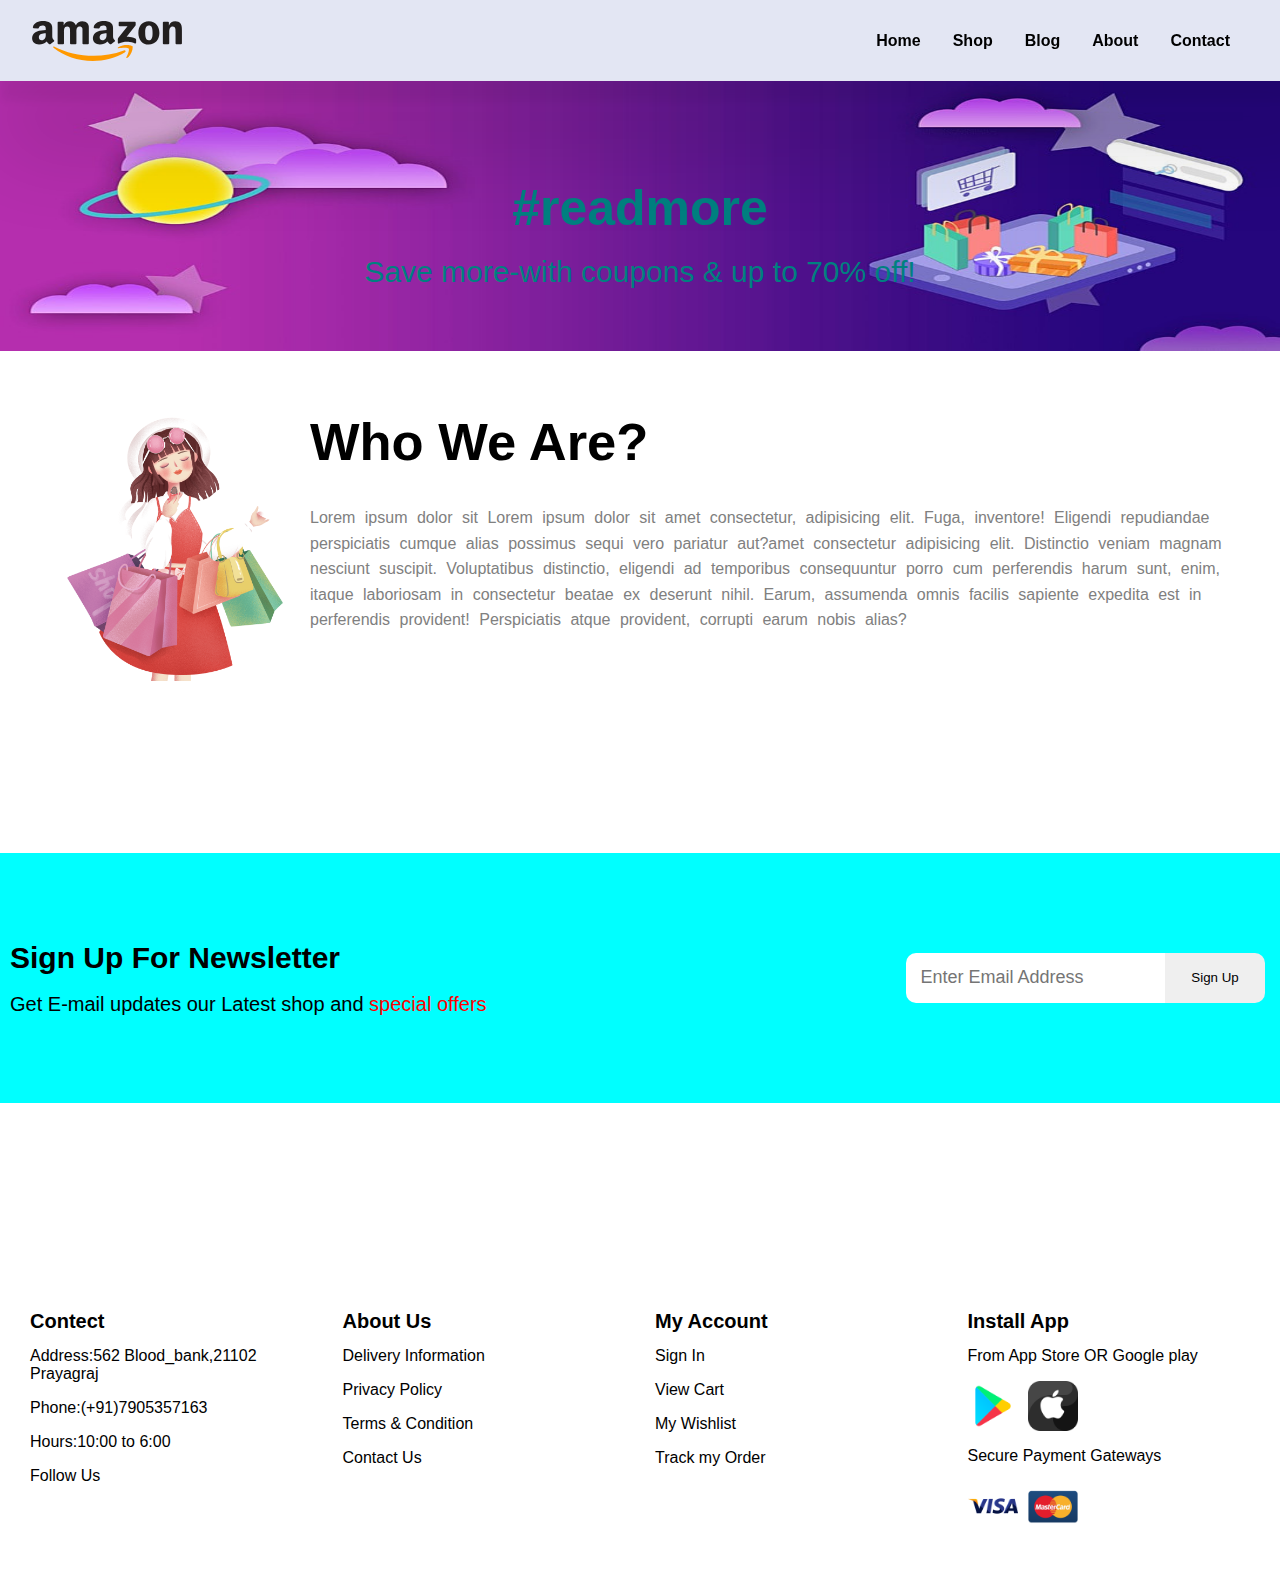
<file: about.html>
<!DOCTYPE html>
<html lang="en">
<head>
    <meta charset="UTF-8">
    <meta name="viewport" content="width=device-width, initial-scale=1.0">
    <title>Document</title>
    <link rel="stylesheet" href="./assist/css/about.css">
      <link rel="stylesheet" href="https://cdnjs.cloudflare.com/ajax/libs/font-awesome/6.4.2/css/all.min.css" integrity="sha512-z3gLpd7yknf1YoNbCzqRKc4qyor8gaKU1qmn+CShxbuBusANI9QpRohGBreCFkKxLhei6S9CQXFEbbKuqLg0DA==" crossorigin="anonymous" referrerpolicy="no-referrer" /></link>

</head>
<body>
    <nav class="nav">
        <input type="checkbox" id="nav-check">
        <div class="nav-header">
          <div class="nav-title">
            <img src="./assist/img/Amazon_logo.svg" alt="">
          </div>
        </div>
        <div class="nav-btn">
          <label for="nav-check">
            <span></span>
            <span></span>
            <span></span>
          </label>
        </div>
        
        <ul class="nav-list">
          <li><a href="./home.html">Home</a></li>
          <li><a href="./shop.html">Shop</a></li>
          <li><a href="./blog.html">Blog</a></li>
          <li><a href="./about.html">About</a></li>
          <li><a href="./contact.html">Contact</a></li>
          <li><a href="#"><i class="fa-solid fa-bag-shopping"></i></a></li>
        </ul>
      </nav>   
      <!-- ---------------------------------------banner------------------------------------------------------ -->
      <div class="banner">
        <img src="./assist/img/pngtree-double-eleven-2-5d-mobile-phone-shopping-banner-poster-image_924667 (1).jpg" alt="">
        <div class="stay_home">
          <h1>#readmore</h1><br>
          <p>Save more-with coupons & up to 70% off!</p>
        </div><br><br><br>

        <div class="about_section">
          <div class="about_banner">
            <img src="./assist/img/—Pngtree—happy shopping girl decoration elements_4390047.png" alt="" class="img1">
            <!-- <img src="./assist/img/—Pngtree—happy shopping girl decoration elements_4390047.png" alt="" class="img2"> -->
          </div>
          <div class="about_content">
            <div class="que">
              <h2>Who We Are?</h2>
            </div><br>
            <div class="pera">
              <p>Lorem ipsum dolor sit Lorem ipsum dolor sit amet consectetur, adipisicing elit. Fuga, inventore! Eligendi repudiandae perspiciatis cumque alias possimus sequi vero pariatur aut?amet consectetur adipisicing elit. Distinctio veniam magnam nesciunt suscipit. Voluptatibus distinctio, eligendi ad temporibus consequuntur porro cum perferendis harum sunt, enim, itaque laboriosam in consectetur beatae ex deserunt nihil. Earum, assumenda omnis facilis sapiente expedita est in perferendis provident! Perspiciatis atque provident, corrupti earum nobis alias?</p><br>
              <marquee width="100%" scrollamount="10" >Create Stunning images Lorem, ipsum dolor sit amet consectetur adipisicing elit.</marquee>
            </div>  
          </div>
        </div> <br><br><br><br>
        <!--==========------------------------------------------------ email start--------------------------------------------------------------------------------------------------------- -->
        <div class="sign_up">
        <div class="info">
          <h2>Sign Up For Newsletter</h2><br>
          <p>Get E-mail updates our Latest shop and <span style="color: red;">special offers</span></p>
       </div>
       <div class="input">
          <input type="text" placeholder=" Enter Email Address" >
          <button>Sign Up</button>
       </div>
    </div> 
        </div><br><br><br><br><br><br><br><br><br>
        <!-- --------------------------------------------------------------email end----------------------------------------------------------------- -->
        <!-- ------------------------fotter---------------------------------------------------------------------------------------------- -->
        <footer>
        <div class="container">
            <div class="footer1">
                <h4 class="contect">Contect</h4>
                <ul>
                    <li class="l1"><a href="#" class="footerlink">Address:562 Blood_bank,21102 Prayagraj</a></li>
                    <li class="l1"><a href="#" class="footerlink">Phone:(+91)7905357163</a></li>
                    <li class="l1"><a href="#" class="footerlink">Hours:10:00 to 6:00</a></li>
                    <li class="l1"><a href="#" class="footerlink">Follow Us</a></li>
                </ul>
            </div>
            <div class="footer2">
                <h4 class="about">About Us</h4>
                <ul>
                    <li class="l1"><a href="#" class="footerlink">Delivery Information</a></li>
                    <li class="l1"><a href="#" class="footerlink">Privacy Policy</a></li>
                    <li class="l1"><a href="#" class="footerlink">Terms & Condition</a></li>
                    <li class="l1"><a href="#" class="footerlink">Contact Us</a></li>
                </ul>
            </div>
            <div class="footer3">
                <h4 class="account">My Account</h4>
                <ul>
                    <li class="l1"><a href="#" class="footerlink">Sign In</a></li>
                    <li class="l1"><a href="#" class="footerlink">View Cart</a></li>
                    <li class="l1"><a href="#" class="footerlink">My Wishlist</a></li>
                    <li class="l1"><a href="#" class="footerlink">Track my Order</a></li>
                </ul>
            </div>
            <div class="footer4">
                <h4  class="install">Install App</h4>
                <ul>
                    <li class="l1"><a href="#" class="footerlink">From App Store OR Google play</a></li>
                    <li class="images_box l1">
                        <img src="./assist/img/google-play2.0.png" alt="footer">
                        <img src="./assist/img/apple2.0.png" alt="footer">
                    </li>
                    <li class="l1"><a href="#" class="footerlink">Secure Payment Gateways</a></li>
                    <li class="images_box l1">
                        <img src="./assist/img/visa2.0.png" alt="footer">
                        <img src="./assist/img/card2.0.png" alt="footer">
                    </li>
                </ul>
            </div>
        </div>
    </footer>
</body>
</html>
</file>
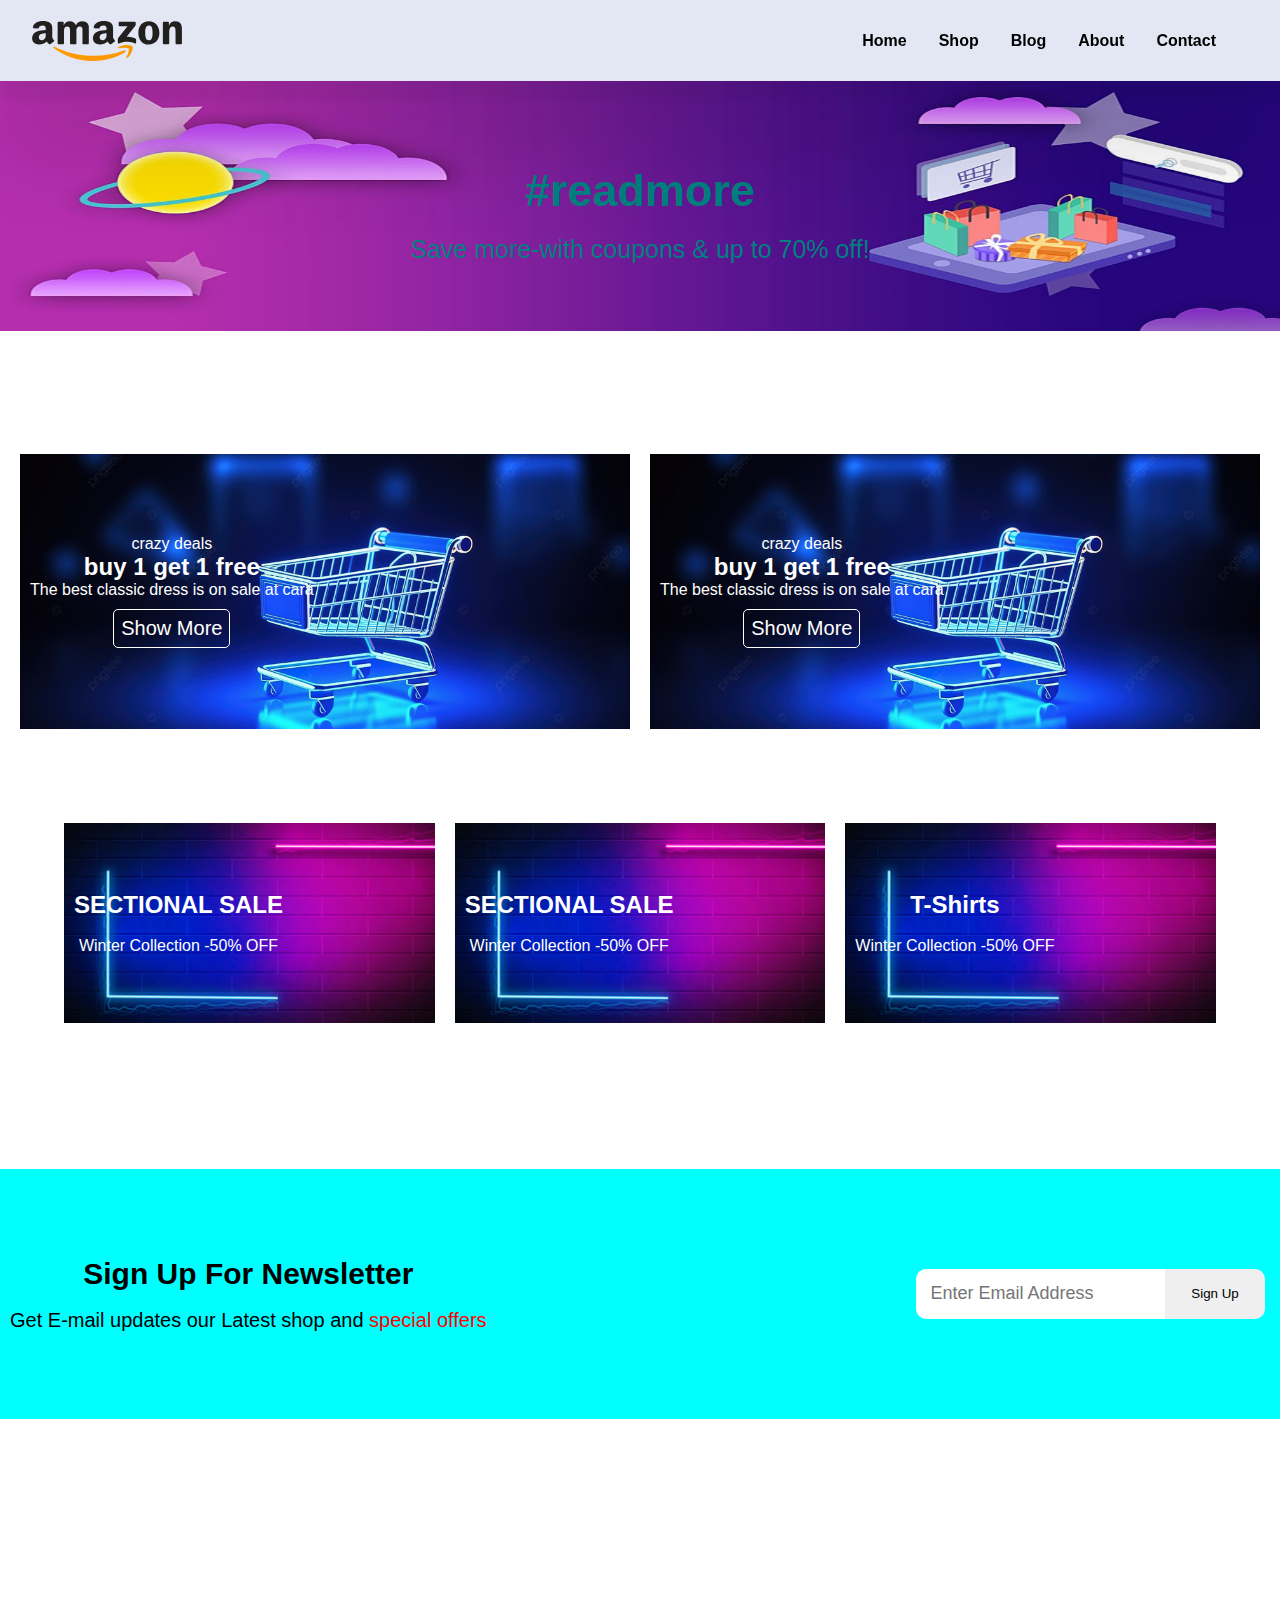
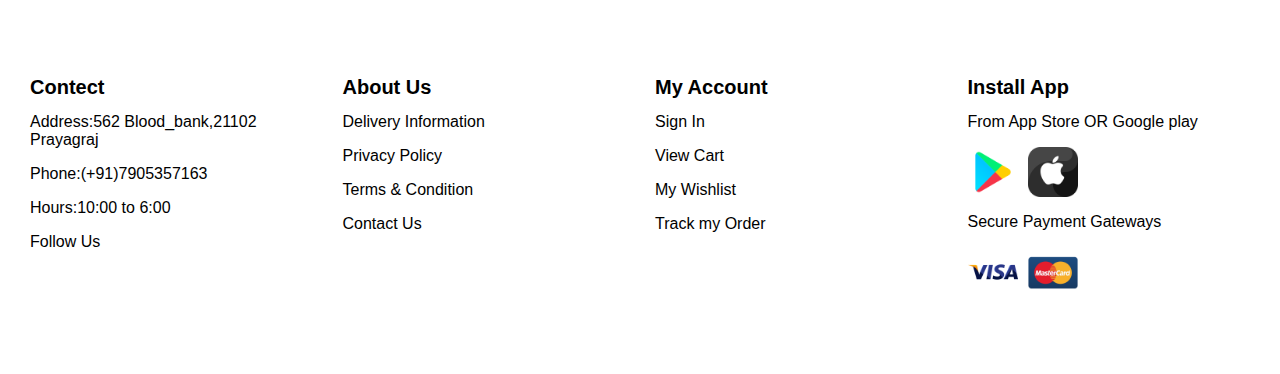
<file: blog.html>
<!DOCTYPE html>
<html lang="en">
<head>
    <meta charset="UTF-8">
    <meta name="viewport" content="width=device-width, initial-scale=1.0">
    <title>Document</title>
    <link rel="stylesheet" href="./assist/css/blog.css">
    <link rel="stylesheet" href="https://cdnjs.cloudflare.com/ajax/libs/font-awesome/6.4.2/css/all.min.css" integrity="sha512-z3gLpd7yknf1YoNbCzqRKc4qyor8gaKU1qmn+CShxbuBusANI9QpRohGBreCFkKxLhei6S9CQXFEbbKuqLg0DA==" crossorigin="anonymous" referrerpolicy="no-referrer" /></link>
</head>
<body>
    <nav class="nav">
        <input type="checkbox" id="nav-check">
        <div class="nav-header">
          <div class="nav-title">
            <img src="./assist/img/Amazon_logo.svg" alt="">
          </div>
        </div>
        <div class="nav-btn">
          <label for="nav-check">
            <span></span>
            <span></span>
            <span></span>
          </label>
        </div>
        
        <ul class="nav-list">
          <li><a href="./home.html">Home</a></li>
          <li><a href="./shop.html">Shop</a></li>
          <li><a href="./blog.html">Blog</a></li>
          <li><a href="./about.html">About</a></li>
          <li><a href="./contact.html">Contact</a></li>
          <li><a href="#"><i class="fa-solid fa-bag-shopping"></i></a></li>
        </ul>
      </nav>   
      <!-- ---------------------------------------banner------------------------------------------------------ -->
      <div class="banner">
        <img src="./assist/img/pngtree-double-eleven-2-5d-mobile-phone-shopping-banner-poster-image_924667 (1).jpg" alt="">
        <div class="stay_home">
          <h1>#readmore</h1><br>
          <p>Save more-with coupons & up to 70% off!</p>
        </div>
        <!------------------------------------------ banner end------------------------------------------------- -->
        <div class="blogs">
          <div class="blog_1">
            <div class="offers">
              <p>crazy deals</p>
             <h2>buy 1 get 1 free</h2>
             <p>The best classic dress is on sale at cara</p>
             <button>Show More</button>
            </div>
          </div>
          <div class="blog_2">
            <div class="offers_2">
              <p>crazy deals</p>
             <h2>buy 1 get 1 free</h2>
             <p>The best classic dress is on sale at cara</p>
             <button>Show More</button>
            </div>
          </div>
          
        </div><br><br><br>
        <!-- ----------------------------------------------------------------blog end-------------------------------------------------- -->
        <div class="shopping_types">
          <div class="type_1">
            <div class="half">
              <h2>SECTIONAL SALE</h2><br>
              <p>Winter Collection -50% OFF</p>
            </div>
          </div>
          <div class="type_2">
            <div class="half">
              <h2>SECTIONAL SALE</h2><br>
              <p>Winter Collection -50% OFF</p>
            </div>
          </div>
          <div class="type_3">
            <div class="half">
              <h2>T-Shirts</h2><br>
              <p>Winter Collection -50% OFF</p>
            </div>
          </div>
        </div><br><br><br><br><br><br><br>
        <!-- -------------------------------------------------------shopping types end--------------------------------------------------------- -->
        

         <div class="sign_up">
        <div class="info">
          <h2>Sign Up For Newsletter</h2><br>
          <p>Get E-mail updates our Latest shop and <span style="color: red;">special offers</span></p>
       </div>
       <div class="input">
          <input type="text" placeholder=" Enter Email Address" >
          <button>Sign Up</button>
       </div>
    </div>   
        </div><br><br><br><br><br><br><br><br><br>
        <footer>
        <div class="container">
            <div class="footer1">
                <h4 class="contect">Contect</h4>
                <ul>
                    <li class="l1"><a href="#" class="footerlink">Address:562 Blood_bank,21102 Prayagraj</a></li>
                    <li class="l1"><a href="#" class="footerlink">Phone:(+91)7905357163</a></li>
                    <li class="l1"><a href="#" class="footerlink">Hours:10:00 to 6:00</a></li>
                    <li class="l1"><a href="#" class="footerlink">Follow Us</a></li>
                </ul>
            </div>
            <div class="footer2">
                <h4 class="about">About Us</h4>
                <ul>
                    <li class="l1"><a href="#" class="footerlink">Delivery Information</a></li>
                    <li class="l1"><a href="#" class="footerlink">Privacy Policy</a></li>
                    <li class="l1"><a href="#" class="footerlink">Terms & Condition</a></li>
                    <li class="l1"><a href="#" class="footerlink">Contact Us</a></li>
                </ul>
            </div>
            <div class="footer3">
                <h4 class="account">My Account</h4>
                <ul>
                    <li class="l1"><a href="#" class="footerlink">Sign In</a></li>
                    <li class="l1"><a href="#" class="footerlink">View Cart</a></li>
                    <li class="l1"><a href="#" class="footerlink">My Wishlist</a></li>
                    <li class="l1"><a href="#" class="footerlink">Track my Order</a></li>
                </ul>
            </div>
            <div class="footer4">
                <h4  class="install">Install App</h4>
                <ul>
                    <li class="l1"><a href="#" class="footerlink">From App Store OR Google play</a></li>
                    <li class="images_box l1">
                        <img src="./assist/img/google-play2.0.png" alt="footer">
                        <img src="./assist/img/apple2.0.png" alt="footer">
                    </li>
                    <li class="l1"><a href="#" class="footerlink">Secure Payment Gateways</a></li>
                    <li class="images_box l1">
                        <img src="./assist/img/visa2.0.png" alt="footer">
                        <img src="./assist/img/card2.0.png" alt="footer">
                </ul>
            </div>
        </div>
    </footer>
</body>
</html>
</file>
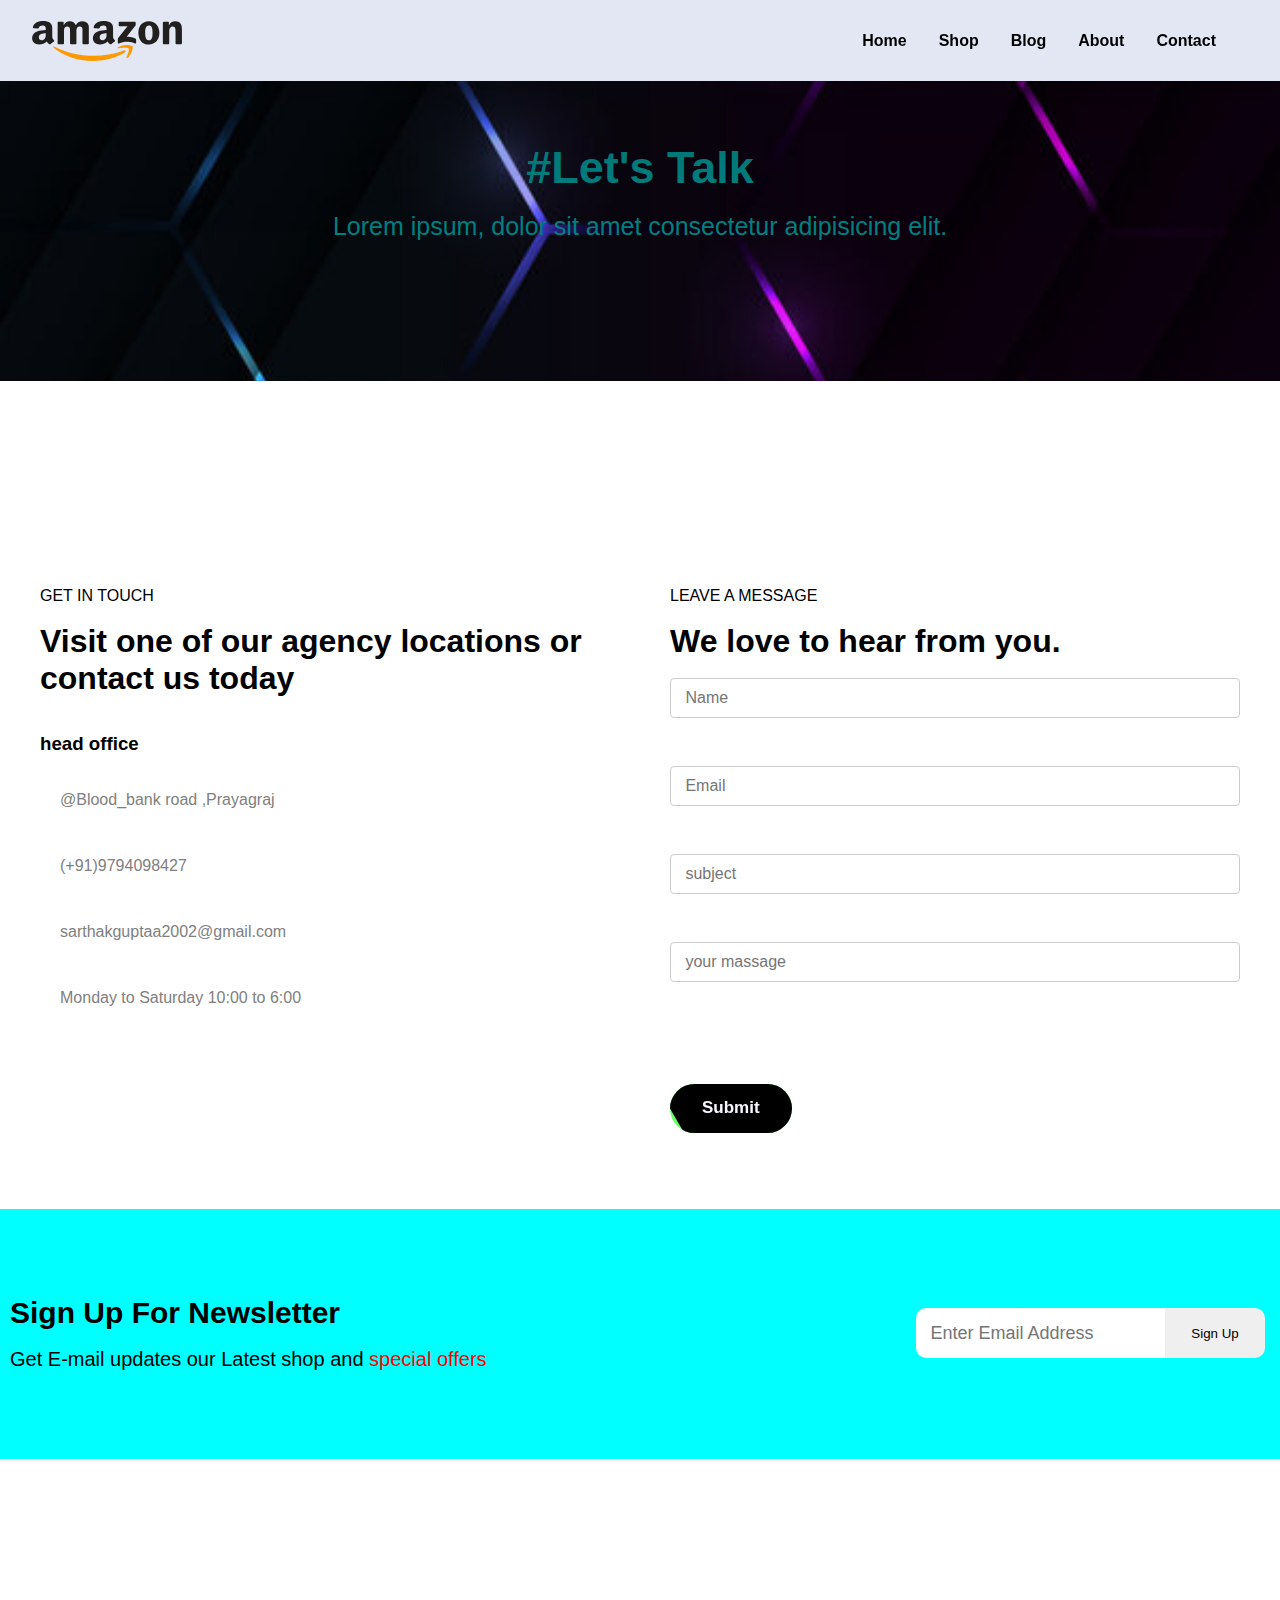
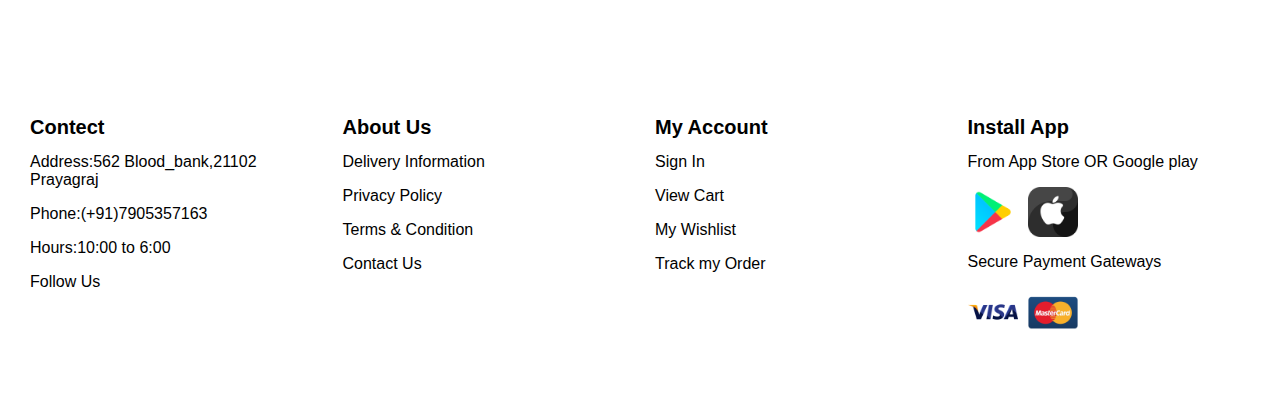
<file: contact.html>
<!DOCTYPE html>
<html lang="en">
<head>
    <meta charset="UTF-8">
    <meta name="viewport" content="width=device-width, initial-scale=1.0">
    <title>Document</title>
    <link rel="stylesheet" href="https://cdnjs.cloudflare.com/ajax/libs/font-awesome/6.4.2/css/all.min.css" integrity="sha512-z3gLpd7yknf1YoNbCzqRKc4qyor8gaKU1qmn+CShxbuBusANI9QpRohGBreCFkKxLhei6S9CQXFEbbKuqLg0DA==" crossorigin="anonymous" referrerpolicy="no-referrer" />
    <link rel="stylesheet" href="./assist/css/contact.css">
</head>
<body>
    <nav class="nav">
        <input type="checkbox" id="nav-check">
        <div class="nav-header">
          <div class="nav-title">
            <img src="./assist/img/Amazon_logo.svg" alt="">
          </div>
        </div>
        <div class="nav-btn">
          <label for="nav-check">
            <span></span>
            <span></span>
            <span></span>
          </label>
        </div>
        
        <ul class="nav-list">
          <li><a href="./home.html">Home</a></li>
          <li><a href="./shop.html">Shop</a></li>
          <li><a href="./blog.html">Blog</a></li>
          <li><a href="./about.html">About</a></li>
          <li><a href="./contact.html">Contact</a></li>
          <li><a href="#"><i class="fa-solid fa-bag-shopping"></i></a></li>
        </ul>
      </nav>   
      <!-- ---------------------------------------banner------------------------------------------------------ -->
      <div class="banner">
        <img src="./assist/img/ga.jpg" alt="">
        <div class="stay_home">
          <h1>#Let's Talk</h1><br>
          <p>Lorem ipsum, dolor sit amet consectetur adipisicing elit.</p>
        </div>
      </div><br><br><br><br><br><br><br><br><br>
      <!-- --------------------------------------------banner end----------------------------------------------------------------- -->
      <div class="contener">
        <div class="contact">
          <p>GET IN TOUCH</p><br>
          <h1>Visit one of our agency locations or contact us today</h1><br><br>
          <h3>head office</h3><br><br>
          <div class="info">
            <div class="map">
              <i class="fa-regular fa-map"></i>
              <p>@Blood_bank road ,Prayagraj</p>
            </div><br>
            <div class="phone">
              <i class="fa-solid fa-phone"></i>
              <p>(+91)9794098427</p>
            </div><br>
            <div class="envalop"> 
              <i class="fa-regular fa-envelope"></i>
              <p>sarthakguptaa2002@gmail.com</p>
            </div> <br>
            <div class="clock">
              <i class="fa-regular fa-clock"></i>
              <p>Monday to Saturday 10:00 to 6:00</p>
            </div>  
          </div>
        </div>
        <div class="form">
          <p>LEAVE A MESSAGE</p><br>
          <h1>We love to hear from you.</h1><br> 
          <form action="">
            <div class="name1">
              <input type="text" placeholder=" Name" class="name">
            </div><br>
            <div class="email">
             <input type="text" placeholder=" Email" class="Email">
            </div><br>
            <div class="subject1">
              <input type="text" placeholder=" subject" class="subject">
            </div><br>
            <div class="yourmsg">
              <input type="text" placeholder=" your massage" class="msg">
            </div><br><br><br><br>
            <div class="btn">
              <button><span>Submit</span></button>
            </div>
          </form>  

        </div>

      </div><br><br>  
      <!-- ----------------sign up======-----------------------------S -->
      <div class="sign_up">
        <div class="info">
          <h2>Sign Up For Newsletter</h2><br>
          <p>Get E-mail updates our Latest shop and <span style="color: red;">special offers</span></p>
       </div>
       <div class="input">
          <input type="text" placeholder=" Enter Email Address" >
          <button>Sign Up</button>
       </div>
    </div>   
      </div><br><br><br><br><br><br><br><br><br>
      <!-- --------------------------------------------------------------email end----------------------------------------------------------------- -->
      <!-- ------------------------fotter---------------------------------------------------------------------------------------------- -->
      <footer>
        <div class="container">
            <div class="footer1">
                <h4 class="contect">Contect</h4>
                <ul>
                    <li class="l1"><a href="#" class="footerlink">Address:562 Blood_bank,21102 Prayagraj</a></li>
                    <li class="l1"><a href="#" class="footerlink">Phone:(+91)7905357163</a></li>
                    <li class="l1"><a href="#" class="footerlink">Hours:10:00 to 6:00</a></li>
                    <li class="l1"><a href="#" class="footerlink">Follow Us</a></li>
                </ul>
            </div>
            <div class="footer2">
                <h4 class="about">About Us</h4>
                <ul>
                    <li class="l1"><a href="#" class="footerlink">Delivery Information</a></li>
                    <li class="l1"><a href="#" class="footerlink">Privacy Policy</a></li>
                    <li class="l1"><a href="#" class="footerlink">Terms & Condition</a></li>
                    <li class="l1"><a href="#" class="footerlink">Contact Us</a></li>
                </ul>
            </div>
            <div class="footer3">
                <h4 class="account">My Account</h4>
                <ul>
                    <li class="l1"><a href="#" class="footerlink">Sign In</a></li>
                    <li class="l1"><a href="#" class="footerlink">View Cart</a></li>
                    <li class="l1"><a href="#" class="footerlink">My Wishlist</a></li>
                    <li class="l1"><a href="#" class="footerlink">Track my Order</a></li>
                </ul>
            </div>
            <div class="footer4">
                <h4  class="install">Install App</h4>
                <ul>
                    <li class="l1"><a href="#" class="footerlink">From App Store OR Google play</a></li>
                    <li class="images_box l1">
                        <img src="./assist/img/google-play2.0.png" alt="footer">
                        <img src="./assist/img/apple2.0.png" alt="footer">
                    </li>
                    <li class="l1"><a href="#" class="footerlink">Secure Payment Gateways</a></li>
                    <li class="images_box l1">
                        <img src="./assist/img/visa2.0.png" alt="footer">
                        <img src="./assist/img/card2.0.png" alt="footer">
                    </li>
                </ul>
            </div>
        </div>
    </footer>
</body>
</html>
</file>
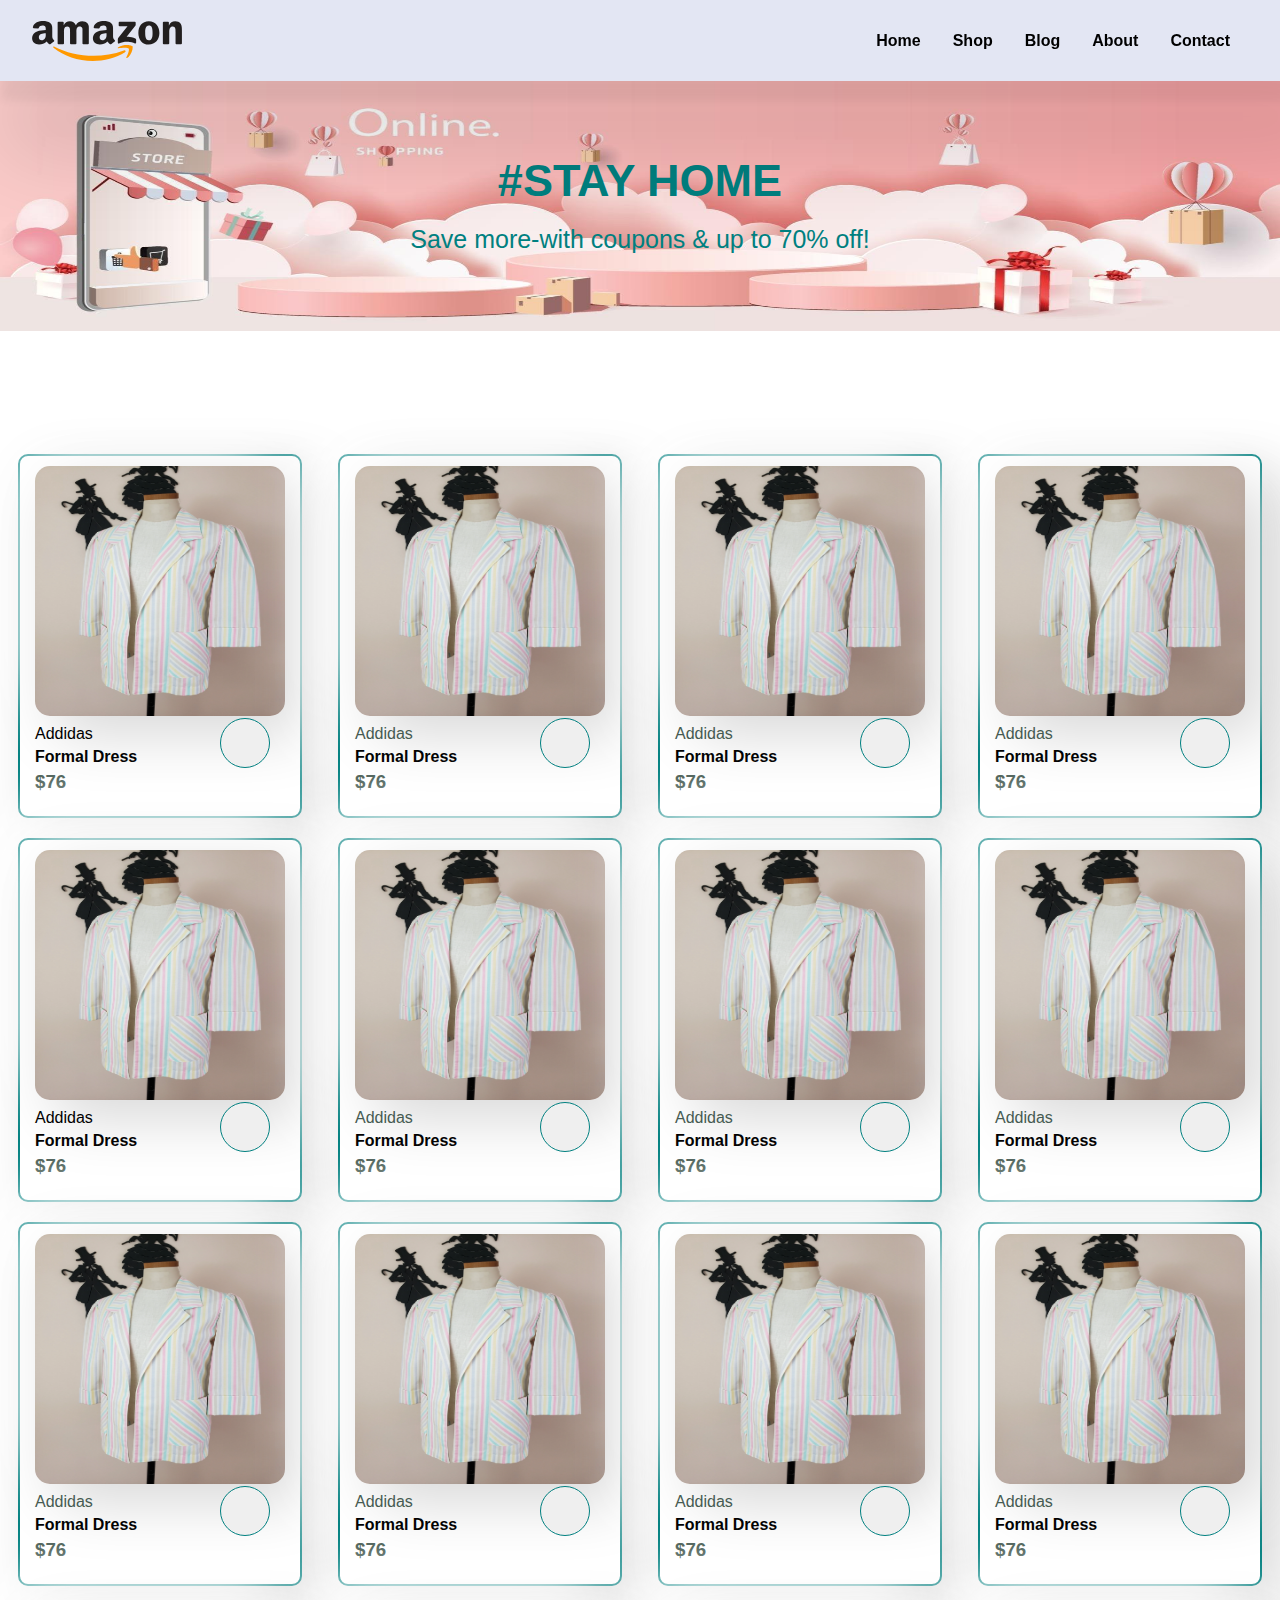
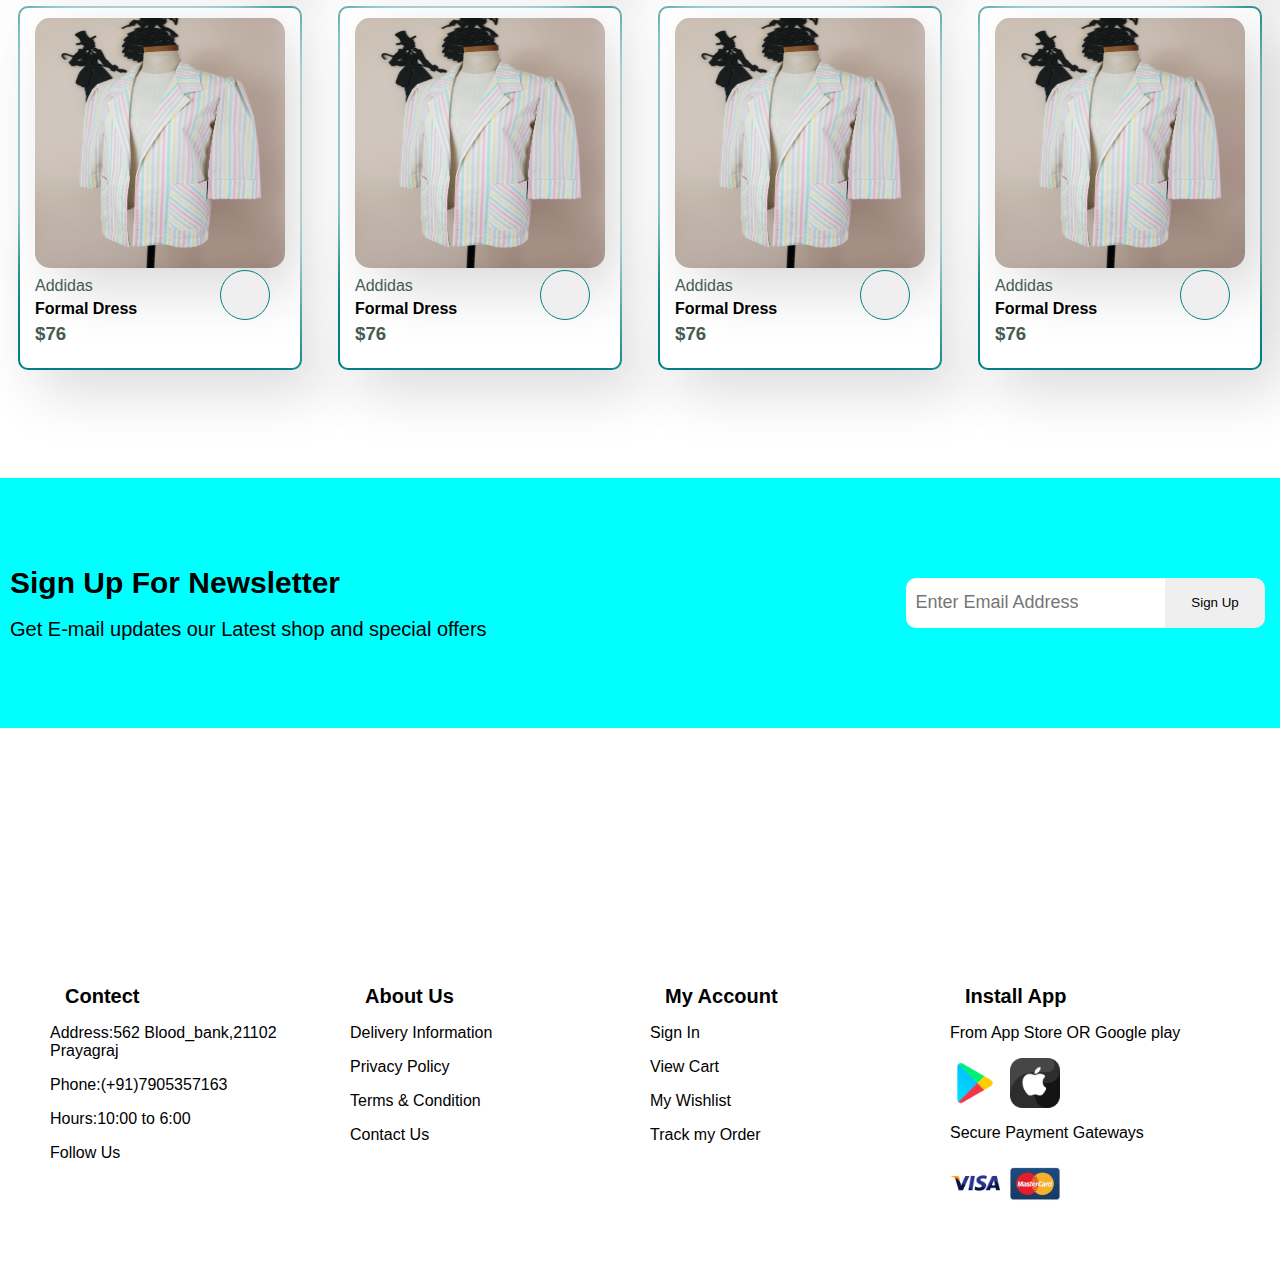
<file: shop.html>
<!DOCTYPE html>
<html lang="en">
<head>
    <meta charset="UTF-8">
    <meta name="viewport" content="width=device-width, initial-scale=1.0">
    <title>Site</title>
    <link rel="stylesheet" href="./assist/css/shop.css">
    <link rel="stylesheet" href="https://cdnjs.cloudflare.com/ajax/libs/font-awesome/6.4.2/css/all.min.css" integrity="sha512-z3gLpd7yknf1YoNbCzqRKc4qyor8gaKU1qmn+CShxbuBusANI9QpRohGBreCFkKxLhei6S9CQXFEbbKuqLg0DA==" crossorigin="anonymous" referrerpolicy="no-referrer" /></link>
</head>
<body>
    <nav class="nav">
        <input type="checkbox" id="nav-check">
        <div class="nav-header">
          <div class="nav-title">
            <img src="./assist/img/Amazon_logo.svg" alt="">
          </div>
        </div>
        <div class="nav-btn">
          <label for="nav-check">
            <span></span>
            <span></span>
            <span></span>
          </label>
        </div>
        
        <ul class="nav-list">
          <li><a href="./home.html">Home</a></li>
          <li><a href="#">Shop</a></li>
          <li><a href="./blog.html">Blog</a></li>
          <li><a href="#">About</a></li>
          <li><a href="#">Contact</a></li>
          <li><a href="#"><i class="fa-solid fa-bag-shopping"></i></a></li>
        </ul>
      </nav>   
      <!-- ---------------------------------------banner------------------------------------------------------ -->
      <div class="banner">
        <img src="./assist/img/paper-art-shopping-online-on-smartphone-and-new-buy-sale-promotion-pink-backgroud-for-banner-market-ecommerce-free-vector.jpg" alt="">
        <div class="stay_home">
          <h1>#STAY HOME</h1><br>
          <p>Save more-with coupons & up to 70% off!</p>
        </div>
          <!----------------------------------------------cards---------------------------------------------------------  -->
          <div class="card">
            <div class="card_1">
              <img src="./assist/img/il_fullxfull.4087155419_b1xa.webp" alt="">
              <p>Addidas</p>
              <h4>Formal Dress</h4>
              <i class="fa-solid fa-star"></i>
              <i class="fa-solid fa-star"></i>
              <i class="fa-solid fa-star"></i>
              <i class="fa-solid fa-star"></i>
              <h3>$76</h3>
              <button><i class="fa-solid fa-cart-shopping"></i></button>
            </div>
            <div class="card_2">
              <img src="./assist/img/il_fullxfull.4087155419_b1xa.webp" alt="">
              <p>Addidas</p>
              <h4>Formal Dress</h4>
              <i class="fa-solid fa-star"></i>
              <i class="fa-solid fa-star"></i>
              <i class="fa-solid fa-star"></i>
              <i class="fa-solid fa-star"></i>
              <h3>$76</h3>
              <button><i class="fa-solid fa-cart-shopping"></i></button>
            </div>
            <div class="card_3">
              <img src="./assist/img/il_fullxfull.4087155419_b1xa.webp" alt="">
              <p>Addidas</p>
              <h4>Formal Dress</h4>
              <i class="fa-solid fa-star"></i>
              <i class="fa-solid fa-star"></i>
              <i class="fa-solid fa-star"></i>
              <i class="fa-solid fa-star"></i>
              <h3>$76</h3>
              <button><i class="fa-solid fa-cart-shopping"></i></button>
            </div>
            <div class="card_4">
              <img src="./assist/img/il_fullxfull.4087155419_b1xa.webp" alt="">
              <p>Addidas</p>
              <h4>Formal Dress</h4>
              <i class="fa-solid fa-star"></i>
              <i class="fa-solid fa-star"></i>
              <i class="fa-solid fa-star"></i>
              <i class="fa-solid fa-star"></i>
              <h3>$76</h3>
              <button><i class="fa-solid fa-cart-shopping"></i></button>
            </div>
            <div class="card_5">
              <img src="./assist/img/il_fullxfull.4087155419_b1xa.webp" alt="">
              <p>Addidas</p>
              <h4>Formal Dress</h4>
              <i class="fa-solid fa-star"></i>
              <i class="fa-solid fa-star"></i>
              <i class="fa-solid fa-star"></i>
              <i class="fa-solid fa-star"></i>
              <h3>$76</h3>
              <button><i class="fa-solid fa-cart-shopping"></i></button>
            </div>
            <div class="card_6">
              <img src="./assist/img/il_fullxfull.4087155419_b1xa.webp" alt="">
              <p>Addidas</p>
              <h4>Formal Dress</h4>
              <i class="fa-solid fa-star"></i>
              <i class="fa-solid fa-star"></i>
              <i class="fa-solid fa-star"></i>
              <i class="fa-solid fa-star"></i>
              <h3>$76</h3>
              <button><i class="fa-solid fa-cart-shopping"></i></button>
            </div>
            <div class="card_7">
              <img src="./assist/img/il_fullxfull.4087155419_b1xa.webp" alt="">
              <p>Addidas</p>
              <h4>Formal Dress</h4>
              <i class="fa-solid fa-star"></i>
              <i class="fa-solid fa-star"></i>
              <i class="fa-solid fa-star"></i>
              <i class="fa-solid fa-star"></i>
              <h3>$76</h3>
              <button><i class="fa-solid fa-cart-shopping"></i></button>
            </div>
            <div class="card_8">
              <img src="./assist/img/il_fullxfull.4087155419_b1xa.webp" alt="">
              <p>Addidas</p>
              <h4>Formal Dress</h4>
              <i class="fa-solid fa-star"></i>
              <i class="fa-solid fa-star"></i>
              <i class="fa-solid fa-star"></i>
              <i class="fa-solid fa-star"></i>
              <h3>$76</h3>
              <button><i class="fa-solid fa-cart-shopping"></i></button>
            </div>
          </div>
          <div class="card2">
            <div class="card_1">
              <img src="./assist/img/il_fullxfull.4087155419_b1xa.webp" alt="">
              <p>Addidas</p>
              <h4>Formal Dress</h4>
              <i class="fa-solid fa-star"></i>
              <i class="fa-solid fa-star"></i>
              <i class="fa-solid fa-star"></i>
              <i class="fa-solid fa-star"></i>
              <h3>$76</h3>
              <button><i class="fa-solid fa-cart-shopping"></i></button>
            </div>
            <div class="card_2">
              <img src="./assist/img/il_fullxfull.4087155419_b1xa.webp" alt="">
              <p>Addidas</p>
              <h4>Formal Dress</h4>
              <i class="fa-solid fa-star"></i>
              <i class="fa-solid fa-star"></i>
              <i class="fa-solid fa-star"></i>
              <i class="fa-solid fa-star"></i>
              <h3>$76</h3>
              <button><i class="fa-solid fa-cart-shopping"></i></button>
            </div>
            <div class="card_3">
              <img src="./assist/img/il_fullxfull.4087155419_b1xa.webp" alt="">
              <p>Addidas</p>
              <h4>Formal Dress</h4>
              <i class="fa-solid fa-star"></i>
              <i class="fa-solid fa-star"></i>
              <i class="fa-solid fa-star"></i>
              <i class="fa-solid fa-star"></i>
              <h3>$76</h3>
              <button><i class="fa-solid fa-cart-shopping"></i></button>
            </div>
            <div class="card_4">
              <img src="./assist/img/il_fullxfull.4087155419_b1xa.webp" alt="">
              <p>Addidas</p>
              <h4>Formal Dress</h4>
              <i class="fa-solid fa-star"></i>
              <i class="fa-solid fa-star"></i>
              <i class="fa-solid fa-star"></i>
              <i class="fa-solid fa-star"></i>
              <h3>$76</h3>
              <button><i class="fa-solid fa-cart-shopping"></i></button>
            </div>
            <div class="card_5">
              <img src="./assist/img/il_fullxfull.4087155419_b1xa.webp" alt="">
              <p>Addidas</p>
              <h4>Formal Dress</h4>
              <i class="fa-solid fa-star"></i>
              <i class="fa-solid fa-star"></i>
              <i class="fa-solid fa-star"></i>
              <i class="fa-solid fa-star"></i>
              <h3>$76</h3>
              <button><i class="fa-solid fa-cart-shopping"></i></button>
            </div>
            <div class="card_6">
              <img src="./assist/img/il_fullxfull.4087155419_b1xa.webp" alt="">
              <p>Addidas</p>
              <h4>Formal Dress</h4>
              <i class="fa-solid fa-star"></i>
              <i class="fa-solid fa-star"></i>
              <i class="fa-solid fa-star"></i>
              <i class="fa-solid fa-star"></i>
              <h3>$76</h3>
              <button><i class="fa-solid fa-cart-shopping"></i></button>
            </div>
            <div class="card_7">
              <img src="./assist/img/il_fullxfull.4087155419_b1xa.webp" alt="">
              <p>Addidas</p>
              <h4>Formal Dress</h4>
              <i class="fa-solid fa-star"></i>
              <i class="fa-solid fa-star"></i>
              <i class="fa-solid fa-star"></i>
              <i class="fa-solid fa-star"></i>
              <h3>$76</h3>
              <button><i class="fa-solid fa-cart-shopping"></i></button>
            </div>
            <div class="card_8">
              <img src="./assist/img/il_fullxfull.4087155419_b1xa.webp" alt="">
              <p>Addidas</p>
              <h4>Formal Dress</h4>
              <i class="fa-solid fa-star"></i>
              <i class="fa-solid fa-star"></i>
              <i class="fa-solid fa-star"></i>
              <i class="fa-solid fa-star"></i>
              <h3>$76</h3>
              <button><i class="fa-solid fa-cart-shopping"></i></button>
            </div>
          </div> <br><br><br><br><br><br>
           <!--banner----------------------------------------------------------------------------  -->
          <div class="sign_up">
          <div class="info">
            <h2>Sign Up For Newsletter</h2><br>
            <p>Get E-mail updates our Latest shop and <span>special offers</span></p>
         </div>
         <div class="input">
            <input type="text" placeholder="Enter Email Address">
            <button>Sign Up</button>
         </div>
          </div><br><br><br><br><br><br><br><br><br>
          <!-- ----------------------------footer------------------------- -->
        <footer>
        <div class="container">
            <div class="footer1">
                <h4 class="contect">Contect</h4>
                <ul>
                    <li class="l1"><a href="#" class="footerlink">Address:562 Blood_bank,21102 Prayagraj</a></li>
                    <li class="l1"><a href="#" class="footerlink">Phone:(+91)7905357163</a></li>
                    <li class="l1"><a href="#" class="footerlink">Hours:10:00 to 6:00</a></li>
                    <li class="l1"><a href="#" class="footerlink">Follow Us</a></li>
                </ul>
            </div>
            <div class="footer2">
                <h4 class="about">About Us</h4>
                <ul>
                    <li class="l1"><a href="#" class="footerlink">Delivery Information</a></li>
                    <li class="l1"><a href="#" class="footerlink">Privacy Policy</a></li>
                    <li class="l1"><a href="#" class="footerlink">Terms & Condition</a></li>
                    <li class="l1"><a href="#" class="footerlink">Contact Us</a></li>
                </ul>
            </div>
            <div class="footer3">
                <h4 class="account">My Account</h4>
                <ul>
                    <li class="l1"><a href="#" class="footerlink">Sign In</a></li>
                    <li class="l1"><a href="#" class="footerlink">View Cart</a></li>
                    <li class="l1"><a href="#" class="footerlink">My Wishlist</a></li>
                    <li class="l1"><a href="#" class="footerlink">Track my Order</a></li>
                </ul>
            </div>
            <div class="footer4">
                <h4  class="install">Install App</h4>
                <ul>
                    <li class="l1"><a href="#" class="footerlink">From App Store OR Google play</a></li>
                    <li class="images_box l1">
                        <img src="./assist/img/google-play2.0.png" alt="footer">
                        <img src="./assist/img/apple2.0.png" alt="footer">
                    </li>
                    <li class="l1"><a href="#" class="footerlink">Secure Payment Gateways</a></li>
                    <li class="images_box l1">
                        <img src="./assist/img/visa2.0.png" alt="footer">
                        <img src="./assist/img/card2.0.png" alt="footer">
                    </li>
                </ul>
            </div>
        </div>
    </footer>
</body>
</html>
</file>
<file: assist/css/about.css>
* {
    margin: 0;
    padding: 0;
    font-family: Arial, Helvetica, sans-serif;
}
body {
  font-family: Arial, sans-serif;
  overflow-x: hidden;
}
/*-----------nav start----------*/
  .nav {
  width: 100%;
  height: 9vh;
  background-color: #E3E6F3;
  display: flex;
  align-items: center;
  justify-content: space-between;
  padding: 0 2rem;
  box-shadow: 
    0px 19.9px 10.5px rgba(0, 0, 0, 0.06),
    0px 76px 84px rgba(0, 0, 0, 0.12);
  position: sticky;
  z-index: 3;
  top: 0;
}
@media (max-width:780px){
    .nav{
        width: 92%;
    }
}


.nav > .nav-header {
  flex: 1;
}

.nav > .nav-header > .nav-title img {
  height: 40px;
  width: 150px;
  display: block;
}


.nav > .nav-list {
  display: flex;
  gap: 2rem;
  align-items: center;
  list-style: none;
  position: relative;
  right: 50px;
}

.nav > .nav-list > li a {
  text-decoration: none;
  color: black;
  font-weight: bold;
  font-size: 1rem;
  transition: color 0.2s ease;
}

.nav > .nav-list > li a:hover {
  color: #555;
}

.nav > .nav-list > li a i {
  font-size: 1rem;
}


.nav > #nav-check {
  display: none;
}

@media (max-width: 600px) {
  .nav {
    flex-wrap: wrap;
    height: auto;
    padding: 1rem;
  }

  .nav > .nav-btn {
    display: inline-block;
    position: absolute;
    right: 0rem;
    top: .5rem;
  }

  .nav > .nav-btn > label {
    display: inline-block;
    width: 50px;
    height: 50px;
    padding: 13px;
    cursor: pointer;
  }

  .nav > .nav-btn > label > span {
    display: block;
    width: 25px;
    height: 10px;
    border-top: 2px solid black;
  }

  .nav > .nav-list {
    flex-direction: column;
    position: absolute;
    top: 60px;
    left: 0;
    width: 100%;
    background-color: #E3E6F3;
    height: 0;
    overflow: hidden;
    transition: all 0.3s ease-in-out;
  }

  .nav > .nav-list > li {
    margin: 1.5rem 0;
    text-align: center;
  }

  .nav > #nav-check:checked ~ .nav-list {
    height: calc(100vh - 60px);
  }
}
/*--------------nav end----------*/

/* ========== Banner ========== */
.banner {
    width: 100vw;
    height: auto;
    position: relative;
}

.banner img {
    width: 100%;
    height: auto;
    max-height: 270px;
}

.banner .stay_home {
    position: absolute;
    top: 15%;
    left: 50%;
    transform: translate(-50%, -50%);
    text-align: center;
    color: teal;
}

.banner .stay_home h1 {
    font-size: 50px;
}

.banner .stay_home p {
    font-size: 30px;
}
@media (max-width:600px) {
  .banner .stay_home {
    position: absolute;
    top: 5%;
    color: rgba(31, 4, 40, 0.795);
}
.banner .stay_home h1 {
    font-size: 35px;
}

.banner .stay_home p {
    font-size: 20px;
}
}

/* ========== About Section ========== */
.about_section {
    display: flex;
    flex-wrap: wrap;
    justify-content: center;
    gap: 20px;
    padding: 20px;
    margin-bottom: 50px; /* gap before footer */
}

.about_section .about_banner > img {
    position: relative;
    left: 20px;
}
@media (max-width:780px) {
    .about_section .about_banner > img {
    width: 80%;
    height: auto;
    position: relative;
    display: flex;
}
}

.about_section .about_content {
    flex: 2 1 400px;
    min-height: 300px;
}

.about_section .about_content .que {
    font-size: 35px;
    margin-bottom: 15px;
}

.about_section .about_content .pera {
    color: grey;
    word-spacing: 5px;
    line-height: 1.6;
}

/* Responsive About */
@media (max-width: 600px) {
    .about_section {
        flex-direction: column;
        align-items: center;
        text-align: center;
    }

    .about_section .about_banner,
    .about_section .about_content {
        width: 95%;
        min-height: auto;
    }

    .about_section .about_content .que {
        font-size: 28px;
    }
}

/* ========== Email / Sign Up Section ========== */
 .sign_up{
        height: 250px;
        width: 100%;
        /* border: 2px solid red; */
        display: flex;
        flex-wrap: wrap;
        align-items: center;
        justify-content: space-between;
        background-color: aqua;
    }
    .input{
        margin-right: 10px;
    }
    .info{
        margin-left: 10px;
    }
    .info > h2{
        font-size: 30px;
    }
    .info > p{
        font-size: 20px;
    }
    .input > input{
        height: 50px;
        width: 250px;
        border:none;
        border-radius: 10px 0px 0px 10px;
        outline: none;
        font-size: 18px;
        padding-left: 10px;
    }
    .input > button{
        height: 50px;
        width: 100px;
        position: relative;
        right: 5px;
        bottom: 1px;
        border: none;
        border-radius: 0px 10px 10px 0px;
    }
    .info > h2:hover{
        color: burlywood;
        transition: .5s ease-in;
    }
    .input > button:hover{
        color: red;
        background-color: blueviolet;
        transition: .3s ease-out;
        font-size: 15px;
    }
    @media (max-width:780px) {
        .sign_up{
        display: flex;
        justify-content: center;
        background-color: blueviolet;
    }
     .input > input{
        height: 40px;
        width: 270px;
        border:none;
        border-radius: 10px 0px 0px 10px;
    }
    .input > button{
        height: 40px;
        width: 90px;
        position: relative;
        right: 5px;
        border: none;
        border-radius: 0px 10px 10px 0px;
    }
    }

/* ========== Footer ========== */
.container {
    display: flex;
    flex-wrap: wrap;
    justify-content: space-around;
    padding: 30px 15px;
    /* background-color: #f1f1f1; */
}

.container > div {
    flex: 1 1 200px;
    margin: 15px;
}

.contect, .about, .install, .account {
    font-size: 20px;
    margin-bottom: 10px;
    font-weight: bold;
}

ul {
    list-style: none;
    padding: 0;
    margin: 0;
}

.l1 {
    margin-bottom: 8px;
    padding: 4px 0;
}

.footerlink {
    text-decoration: none;
    color: black;
}

.footerlink:hover {
    color: brown;
}

.images_box {
    display: flex;
    gap: 10px;
    flex-wrap: wrap;
    align-items: center;
}

.images_box img {
    width: 50px;
    height: auto;
}

/* Responsive Footer */
@media (max-width: 768px) {
    .container {
        flex-direction: column;
        align-items: center;
        text-align: center;
    }

    .container > div {
        width: 100%;
        max-width: 350px;
    }

    .images_box {
        justify-content: center;
    }

    .contect, .about, .install, .account {
        font-size: 18px;
    }
      body {
  font-family: Arial, sans-serif;
  overflow-x: hidden;
}
}
</file>
<file: assist/css/blog.css>
* {
    margin: 0;
    padding: 0;
    box-sizing: border-box;
    font-family: Arial, Helvetica, sans-serif;
}
body {
  font-family: Arial, sans-serif;
  overflow-x: hidden;
}
/*-----------nav start----------*/
  .nav {
  width: 100%;
  height: 9vh;
  background-color: #E3E6F3;
  display: flex;
  align-items: center;
  justify-content: space-between;
  padding: 0 2rem;
  box-shadow: 
    0px 19.9px 10.5px rgba(0, 0, 0, 0.06),
    0px 76px 84px rgba(0, 0, 0, 0.12);
  position: sticky;
  z-index: 3;
  top: 0;
}

.nav > .nav-header {
  flex: 1;
}

.nav > .nav-header > .nav-title img {
  height: 40px;
  width: 150px;
  display: block;
}


.nav > .nav-list {
  display: flex;
  gap: 2rem;
  align-items: center;
  list-style: none;
}

.nav > .nav-list > li a {
  text-decoration: none;
  color: black;
  font-weight: bold;
  font-size: 1rem;
  transition: color 0.2s ease;
}

.nav > .nav-list > li a:hover {
  color: #555;
}

.nav > .nav-list > li a i {
  font-size: 1rem;
}


.nav > #nav-check {
  display: none;
}

@media (max-width: 600px) {
  .nav {
    flex-wrap: wrap;
    height: auto;
    padding: 1rem;
  }

  .nav > .nav-btn {
    display: inline-block;
    position: absolute;
    right: 1rem;
    top: 1rem;
  }

  .nav > .nav-btn > label {
    display: inline-block;
    width: 50px;
    height: 50px;
    padding: 13px;
    cursor: pointer;
  }

  .nav > .nav-btn > label > span {
    display: block;
    width: 25px;
    height: 10px;
    border-top: 2px solid black;
  }

  .nav > .nav-list {
    flex-direction: column;
    position: absolute;
    top: 60px;
    left: 0;
    width: 100%;
    background-color: #E3E6F3;
    height: 0;
    overflow: hidden;
    transition: all 0.3s ease-in-out;
  }

  .nav > .nav-list > li {
    margin: 1.5rem 0;
    text-align: center;
  }

  .nav > #nav-check:checked ~ .nav-list {
    height: calc(100vh - 60px);
  }
}
/* -------- Banner -------- */
.banner {
    position: relative;
    text-align: center;
}
.banner img {
    width: 100%;
    height: auto;
    max-height: 250px;
}
.banner .stay_home {
  position: relative;
  bottom: 170px;
    color: teal;
}
.banner .stay_home h1 {
    font-size: 45px;
}
.banner .stay_home p {
    font-size: 25px;
}
@media (max-width:600px) {
    .banner .stay_home {
    position: relative;
    bottom: 140px;
    color: rgb(5, 52, 52);
}
}

/* -------- Blogs -------- */
.blogs {
    display: flex;
    justify-content: space-between;
    flex-wrap: wrap;
    gap: 20px;
    padding: 20px;
}
.blog_1, .blog_2 {
    flex: 1 1 calc(50% - 20px);
    min-height: 275px;
    background-image: url(../img/cart.jpg);
    background-size: cover;
    background-position: center;
    color: white;
    display: flex;
    align-items: flex-start;
}
.offers, .offers_2 {
    margin: auto 10px;
}
.offers button, .offers_2 button {
    background-color: transparent;
    padding: 7px;
    margin-top: 10px;
    color: white;
    border: 1px solid white;
    border-radius: 5px;
    font-size: 20px;
    transition: .5s;
}
.offers button:hover, .offers_2 button:hover {
    background: #315cfd;
}

/* Mobile Blogs */
@media (max-width: 600px) {
    .blog_1, .blog_2 {
        flex: 1 1 100%;
        min-height: 200px;
    }
}

/* -------- Shopping Types -------- */
.shopping_types {
    display: flex;
    justify-content: space-between;
    flex-wrap: wrap;
    gap: 20px;
    padding: 20px 5%;
}
.type_1, .type_2, .type_3 {
    flex: 1 1 calc(33.333% - 20px);
    min-height: 200px;
    background-image: url(../img/pngtree-modern-double-color-futuristic-neon-background-image_351866.jpg);
    background-size: cover;
    color: white;
    display: flex;
    align-items: center;
    padding: 10px;
}
@media (max-width: 600px) {
    .type_1, .type_2, .type_3 {
        flex: 1 1 100%;
    }
}

/* -------- Sign Up -------- */
 .sign_up{
        height: 250px;
        width: 100%;
        /* border: 2px solid red; */
        display: flex;
        flex-wrap: wrap;
        align-items: center;
        justify-content: space-between;
        background-color: aqua;
    }
    .input{
        margin-right: 10px;
    }
    .info{
        margin-left: 10px;
    }
    .info > h2{
        font-size: 30px;
    }
    .info > p{
        font-size: 20px;
    }
    .input > input{
        height: 50px;
        width: 250px;
        border:none;
        border-radius: 10px 0px 0px 10px;
        outline: none;
        font-size: 18px;
        padding-left: 10px;
    }
    .input > button{
        height: 50px;
        width: 100px;
        position: relative;
        right: 5px;
        bottom: 1px;
        border: none;
        border-radius: 0px 10px 10px 0px;
    }
    .info > h2:hover{
        color: burlywood;
        transition: .5s ease-in;
    }
    .input > button:hover{
        color: red;
        background-color: blueviolet;
        transition: .3s ease-out;
        font-size: 15px;
    }
    @media (max-width:780px) {
        .sign_up{
        display: flex;
        justify-content: center;
        background-color: blueviolet;
    }
     .input > input{
        height: 40px;
        width: 270px;
        border:none;
        border-radius: 10px 0px 0px 10px;
    }
    .input > button{
        height: 40px;
        width: 90px;
        position: relative;
        right: 5px;
        border: none;
        border-radius: 0px 10px 10px 0px;
    }
    }
/* -------- Footer -------- */
footer {
    width: 100%;
    /* background-color: #E3E6F3; */
    padding: 20px 0;
    margin-top: 30px;
    clear: both;
    /* box-shadow: 0px -2px 8px rgba(0,0,0,0.1); */
}

.container {
    display: flex;
    flex-wrap: wrap;
    justify-content: space-around;
    padding: 30px 15px;
}

.container > div {
    flex: 1 1 200px;
    margin: 15px;
}

/* ========== Footer Headings ========== */
.contect, .about, .install, .account {
    font-size: 20px;
    margin-bottom: 10px;
    font-weight: bold;
}

/* ========== Footer Links & List ========== */
ul {
    list-style: none;
    padding: 0;
    margin: 0;
}

.l1 {
    margin-bottom: 8px;
    text-indent: 0;
    padding: 4px 0;
}

.footerlink {
    text-decoration: none;
    color: black;
    display: inline-block;
}

.footerlink:hover {
    color: brown;
}

/* ========== Footer Images ========== */
.images_box {
    display: flex;
    gap: 10px;
    flex-wrap: wrap;
    align-items: center;
}

.images_box img {
    width: 50px;
    height: auto;
}

/* ========== Responsive Design ========== */
@media (max-width: 768px) {
    .container {
        flex-direction: column;
        align-items: center;
        text-align: center;
    }

    .container > div {
        width: 100%;
        max-width: 350px;
    }

    .images_box {
        justify-content: center;
    }

    .contect, .about, .install, .account {
        font-size: 18px;
    }
    body {
  font-family: Arial, sans-serif;
  overflow-x: hidden;
}
}
</file>
<file: assist/css/shop.css>
*{
    margin: 0;
    padding: 0;
    font-family: Arial, Helvetica, sans-serif;
}
body {
  font-family: Arial, sans-serif;
  overflow-x: hidden;
}
/*-----------nav start----------*/
  .nav {
  width: 100%;
  height: 9vh;
  background-color: #E3E6F3;
  display: flex;
  align-items: center;
  justify-content: space-between;
  padding: 0 2rem;
  box-shadow: 
    0px 19.9px 10.5px rgba(0, 0, 0, 0.06),
    0px 76px 84px rgba(0, 0, 0, 0.12);
  position: sticky;
  z-index: 3;
  top: 0;
}
@media (max-width:780px){
  .nav{
    width: 92%;
  }
}

.nav > .nav-header {
  flex: 1;
}

.nav > .nav-header > .nav-title img {
  height: 40px;
  width: 150px;
  display: block;
}


.nav > .nav-list {
  display: flex;
  gap: 2rem;
  align-items: center;
  list-style: none;
  position: relative;
  right: 50px;
}

.nav > .nav-list > li a {
  text-decoration: none;
  color: black;
  font-weight: bold;
  font-size: 1rem;
  transition: color 0.2s ease;
}

.nav > .nav-list > li a:hover {
  color: #555;
}

.nav > .nav-list > li a i {
  font-size: 1rem;
}


.nav > #nav-check {
  display: none;
}

@media (max-width: 600px) {
  .nav {
    flex-wrap: wrap;
    height: auto;
    padding: 1rem;
  }

  .nav > .nav-btn {
    display: inline-block;
    position: absolute;
    right: 0rem;
    top: .5rem;
  }

  .nav > .nav-btn > label {
    display: inline-block;
    width: 50px;
    height: 50px;
    padding: 13px;
    cursor: pointer;
  }

  .nav > .nav-btn > label > span {
    display: block;
    width: 25px;
    height: 10px;
    border-top: 2px solid black;
  }

  .nav > .nav-list {
    flex-direction: column;
    position: absolute;
    top: 60px;
    left: 0;
    width: 100%;
    background-color: #E3E6F3;
    height: 0;
    overflow: hidden;
    transition: all 0.3s ease-in-out;
  }

  .nav > .nav-list > li {
    margin: 1.5rem 0;
    text-align: center;
  }

  .nav > #nav-check:checked ~ .nav-list {
    height: calc(100vh - 60px);
  }
}
  /*--------------nav end--------------------------------------------------------------------------------------------------------------------*/
  /* =====================banner================================================================================== */
  .banner{
    height: 200px;
    /* border: 1px solid red; */
    z-index: 1;
  }
  .banner img{
    height: 250px;
    width: 100vw;
  }
  .banner .stay_home{
    text-align: center;
    position: relative;
    bottom: 90%;
    color: teal;
  }
  .banner .stay_home h1{
    font-size: 45px;
  }
  .banner .stay_home p{
    font-size: 25px;
  }
  /* ==============================================================banner end========================================= */
  /* ==========================================================================cards============================================================= */
  .card{
    display: flex;
    justify-content:space-around;
    flex-wrap: wrap;
    /* gap:10px; */
  }
  .card .card_1,.card_2,.card_3,.card_4,.card_5,.card_6,.card_7,.card_8{
    height: 360px;
    width: 280px;
    border: 2px solid teal;
  }
  .card .card_1{
    margin-top: 20px;
    border-radius: 10px;
  background: #ffffff;
  box-shadow:  20px 20px 60px #d9d9d9,
               -20px -20px 60px #ffffff;
  }
  .card .card_1 img{
   height: 250px;
   width: 250px;
   border-radius: 15px;
   margin-top: 10px;
   margin-left: 15px;
   box-shadow:  20px 20px 60px #d9d9d9,
               -20px -20px 60px #ffffff;  
  }
  .card .card_1 button{
    height: 50px;
    width: 50px;
    border-radius: 50%;
    position: relative;
    bottom: 75px; 
    left: 200px;
    padding: 5px;
    border:1px solid teal;
   }
  .car .card_1 p{
    color: #465B52;
  }
  .card .card_1 h4{
    margin-left: 15px;
   }
   .card .card_1 h3{
    color: #465B52;
   }
  .card .card_1 p,h4,h3{
    margin-left: 15px;
    margin-top: 5px;
   }
   .card .card_1 .fa-star{
    position: relative;
    left: 15px;
    color: yellow;
   }
   .card .card_1 .fa-cart-shopping{
    font-size: 20px;
   }
  .card .card_2{
    margin-top: 20px;
    border-radius: 10px;
  background: #ffffff;
  box-shadow:  20px 20px 60px #d9d9d9,
               -20px -20px 60px #ffffff;
              
  }
  .card .card_2 img{
    height: 250px;
    width: 250px;
    border-radius: 15px;
    margin-top: 10px;
    margin-left: 15px;
    box-shadow:  20px 20px 60px #d9d9d9,
                -20px -20px 60px #ffffff;
   }
   .card .card_2 button{
    height: 50px;
    width: 50px;
    border-radius: 50%;
    position: relative;
    bottom: 75px; 
    left: 200px;
    padding: 5px;
    border:1px solid teal;
   }
  .card .card_2 p{
    color: #465B52;
  }
  .card .card_2 .fa-cart-shopping{
    font-size: 20px;
   }
  .card .card_2 h4{
    margin-left: 15px;
   }
   .card .card_2 h3{
    color: #465B52;
   }
  .card .card_2 p,h4,h3{
    margin-left: 15px;
    margin-top: 5px;
   }
   .card .card_2 .fa-star{
    position: relative;
    left: 15px;
    color: yellow;
   }
  .card .card_3{
    margin-top: 20px;
    border-radius: 10px;
  background: #ffffff;
  box-shadow:  20px 20px 60px #d9d9d9,
               -20px -20px 60px #ffffff;
               
  }
  .card .card_3 img{
    height: 250px;
    width: 250px;
    border-radius: 15px;
    margin-top: 10px;
    margin-left: 15px;
    box-shadow:  20px 20px 60px #d9d9d9,
                -20px -20px 60px #ffffff;
   }
   .card .card_3 button{
    height: 50px;
    width: 50px;
    border-radius: 50%;
    position: relative;
    bottom: 75px; 
    left: 200px;
    padding: 5px;
    border:1px solid teal;
   }
   .card .card_3 .fa-cart-shopping{
    font-size: 20px;
   }
  .card .card_3 p{
    color: #465B52;
  }
  .card .card_3 h4{
    margin-left: 15px;
   }
   .card .card_3 h3{
    color: #465B52;
   }
  .card .card_3 p,h4,h3{
    margin-left: 15px;
    margin-top: 5px;
   }
   .card .card_3 .fa-star{
    position: relative;
    left: 15px;
    color: yellow;
   }
  .card .card_4{
    margin-top: 20px;
    border-radius: 10px;
  background: #ffffff;
  box-shadow:  20px 20px 60px #d9d9d9,
               -20px -20px 60px #ffffff;
               
  }
  .card .card_4 img{
    height: 250px;
    width: 250px;
    border-radius: 15px;
    margin-top: 10px;
    margin-left: 15px;
    box-shadow:  20px 20px 60px #d9d9d9,
                -20px -20px 60px #ffffff;
   }
   .card .card_4 .fa-cart-shopping{
    font-size: 20px;
   }
   .card .card_4 button{
    height: 50px;
    width: 50px;
    border-radius: 50%;
    position: relative;
    bottom: 75px; 
    left: 200px;
    padding: 5px;
    border:1px solid teal;
   }
  .card .card_4 p{
    color: #465B52;
  }
  .card .card_4 h4{
    margin-left: 15px;
   }
   .card .card_4 h3{
    color: #465B52;
   }
  .card .card_4 p,h4,h3{
    margin-left: 15px;
    margin-top: 5px;
   }
   .card .card_4 .fa-star{
    position: relative;
    left: 15px;
    color: yellow;
   }
   .card .card_5{
    margin-top: 20px;
    border-radius: 10px;
  background: #ffffff;
  box-shadow:  20px 20px 60px #d9d9d9,
               -20px -20px 60px #ffffff;
               
  }
  .card .card_5 img{
    height: 250px;
    width: 250px;
    border-radius: 15px;
    margin-top: 10px;
    margin-left: 15px;
    box-shadow:  20px 20px 60px #d9d9d9,
                -20px -20px 60px #ffffff;
   }
   .card .card_5 .fa-cart-shopping{
    font-size: 20px;
   }
   .card .card_5 button{
    height: 50px;
    width: 50px;
    border-radius: 50%;
    position: relative;
    bottom: 75px; 
    left: 200px;
    padding: 5px;
    border:1px solid teal;
   }
  .car .card_5 p{
    color: #465B52;
  }
  .card .card_5 h4{
    margin-left: 15px;
   }
   .card .card_5 h3{
    color: #465B52;
   }
  .card .card_5 p,h4,h3{
    margin-left: 15px;
    margin-top: 5px;
   }
   .card .card_5 .fa-star{
    position: relative;
    left: 15px;
    color: yellow;
   }
   .card .card_6{
    margin-top: 20px;
    border-radius: 10px;
  background: #ffffff;
  box-shadow:  20px 20px 60px #d9d9d9,
               -20px -20px 60px #ffffff;
               
  }
  .card .card_6 img{
    height: 250px;
    width: 250px;
    border-radius: 15px;
    margin-top: 10px;
    margin-left: 15px;
    box-shadow:  20px 20px 60px #d9d9d9,
                -20px -20px 60px #ffffff;
  }
  .card .card_6 .fa-cart-shopping{
    font-size: 20px;
   }
  .card .card_6 button{
    height: 50px;
    width: 50px;
    border-radius: 50%;
    position: relative;
    bottom: 75px; 
    left: 200px;
    padding: 5px;
    border:1px solid teal;
   }
  .card .card_6 p{
    color: #465B52;
  }
  .card .card_6 h4{
    margin-left: 15px;
   }
   .card .card_6 h3{
    color: #465B52;
   }
  .card .card_6 p,h4,h3{
    margin-left: 15px;
    margin-top: 5px;
   }
   .card .card_6 .fa-star{
    position: relative;
    left: 15px;
    color: yellow;
   }
  .card .card_7{
    margin-top: 20px;
    border-radius: 10px;
  background: #ffffff;
  box-shadow:  20px 20px 60px #d9d9d9,
               -20px -20px 60px #ffffff;
               
  }
  .card .card_7 img{
    height: 250px;
    width: 250px;
    border-radius: 15px;
    margin-top: 10px;
    margin-left: 15px;
    box-shadow:  20px 20px 60px #d9d9d9,
                -20px -20px 60px #ffffff;
   }
   .card .card_7 .fa-cart-shopping{
    font-size: 20px;
   }
   .card .card_7 button{
    height: 50px;
    width: 50px;
    border-radius: 50%;
    position: relative;
    bottom: 75px; 
    left: 200px;
    padding: 5px;
    border:1px solid teal;
   }
  .card .card_7 p{
    color: #465B52;
  }
  .card .card_7 h4{
    margin-left: 15px;
   }
   .card .card_7 h3{
    color: #465B52;
   }
  .card .card_7 p,h4,h3{
    margin-left: 15px;
    margin-top: 5px;
   }
   .card .card_7 .fa-star{
    position: relative;
    left: 15px;
    color: yellow;
   }
   .card .card_8{
    margin-top: 20px;
    border-radius: 10px;
  background: #ffffff;
  box-shadow:  20px 20px 60px #d9d9d9,
               -20px -20px 60px #ffffff;
  }
  .card .card_8 img{
    height: 250px;
    width: 250px;
    border-radius: 15px;
    margin-top: 10px;
    margin-left: 15px;
    box-shadow:  20px 20px 60px #d9d9d9,
                -20px -20px 60px #ffffff;
   }
   .card .card_8 .fa-cart-shopping{
    font-size: 20px;
   }
   .card .card_8 button{
    height: 50px;
    width: 50px;
    border-radius: 50%;
    position: relative;
    bottom: 75px; 
    left: 200px;
    padding: 5px;
    border:1px solid teal;
   }
  .card .card_8 p{
    color: #465B52;
  }
  .card .card_8 h4{
    margin-left: 15px;
   }
   .card .card_8 h3{
    color: #465B52;
   }
  .card .card_8 p,h4,h3{
    margin-left: 15px;
    margin-top: 5px;
   }
   .card .card_8 .fa-star{
    position: relative;
    left: 15px;
    color: yellow;
   }
   .card2{
    display: flex;
    justify-content:space-around;
    flex-wrap: wrap;
    /* gap:50px; */
  }
  .card2 .card_1,.card_2,.card_3,.card_4,.card_5,.card_6,.card_7,.card_8{
    height: 360px;
    width: 280px;
    border: 2px solid teal;
  }
  .card2 .card_1{
    margin-top: 20px;
    border-radius: 10px;
  background: #ffffff;
  box-shadow:  20px 20px 60px #d9d9d9,
               -20px -20px 60px #ffffff;
  }
  .card2 .card_1 img{
   height: 250px;
   width: 250px;
   border-radius: 15px;
   margin-top: 10px;
   margin-left: 15px;
   box-shadow:  20px 20px 60px #d9d9d9,
               -20px -20px 60px #ffffff;  
  }
  .card2 .card_1 button{
    height: 50px;
    width: 50px;
    border-radius: 50%;
    position: relative;
    bottom: 75px; 
    left: 200px;
    padding: 5px;
    border:1px solid teal;
   }
  .card2 .card_1 p{
    color: #465B52;
  }
  .card2 .card_1 h4{
    margin-left: 15px;
   }
   .card2 .card_1 h3{
    color: #465B52;
   }
  .card2 .card_1 p,h4,h3{
    margin-left: 15px;
    margin-top: 5px;
   }
   .card2 .card_1 .fa-star{
    position: relative;
    left: 15px;
    color: yellow;
   }
   .card2 .card_1 .fa-cart-shopping{
    font-size: 20px;
   }
  .card2 .card_2{
    margin-top: 20px;
    border-radius: 10px;
  background: #ffffff;
  box-shadow:  20px 20px 60px #d9d9d9,
               -20px -20px 60px #ffffff;
              
  }
  .card2 .card_2 img{
    height: 250px;
    width: 250px;
    border-radius: 15px;
    margin-top: 10px;
    margin-left: 15px;
    box-shadow:  20px 20px 60px #d9d9d9,
                -20px -20px 60px #ffffff;
   }
   .card2 .card_2 button{
    height: 50px;
    width: 50px;
    border-radius: 50%;
    position: relative;
    bottom: 75px; 
    left: 200px;
    padding: 5px;
    border:1px solid teal;
   }
  .card2 .card_2 p{
    color: #465B52;
  }
  .card2 .card_2 .fa-cart-shopping{
    font-size: 20px;
   }
  .card2 .card_2 h4{
    margin-left: 15px;
   }
   .card2 .card_2 h3{
    color: #465B52;
   }
  .card2 .card_2 p,h4,h3{
    margin-left: 15px;
    margin-top: 5px;
   }
   .card2 .card_2 .fa-star{
    position: relative;
    left: 15px;
    color: yellow;
   }
  .card2 .card_3{
    margin-top: 20px;
    border-radius: 10px;
  background: #ffffff;
  box-shadow:  20px 20px 60px #d9d9d9,
               -20px -20px 60px #ffffff;
               
  }
  .card2 .card_3 img{
    height: 250px;
    width: 250px;
    border-radius: 15px;
    margin-top: 10px;
    margin-left: 15px;
    box-shadow:  20px 20px 60px #d9d9d9,
                -20px -20px 60px #ffffff;
   }
   .card2 .card_3 button{
    height: 50px;
    width: 50px;
    border-radius: 50%;
    position: relative;
    bottom: 75px; 
    left: 200px;
    padding: 5px;
    border:1px solid teal;
   }
   .card2 .card_3 .fa-cart-shopping{
    font-size: 20px;
   }
  .card2 .card_3 p{
    color: #465B52;
  }
  .card2 .card_3 h4{
    margin-left: 15px;
   }
   .card2 .card_3 h3{
    color: #465B52;
   }
  .card2 .card_3 p,h4,h3{
    margin-left: 15px;
    margin-top: 5px;
   }
   .card2 .card_3 .fa-star{
    position: relative;
    left: 15px;
    color: yellow;
   }
  .card2 .card_4{
    margin-top: 20px;
    border-radius: 10px;
  background: #ffffff;
  box-shadow:  20px 20px 60px #d9d9d9,
               -20px -20px 60px #ffffff;
               
  }
  .card2 .card_4 img{
    height: 250px;
    width: 250px;
    border-radius: 15px;
    margin-top: 10px;
    margin-left: 15px;
    box-shadow:  20px 20px 60px #d9d9d9,
                -20px -20px 60px #ffffff;
   }
   .card2 .card_4 .fa-cart-shopping{
    font-size: 20px;
   }
   .card2 .card_4 button{
    height: 50px;
    width: 50px;
    border-radius: 50%;
    position: relative;
    bottom: 75px; 
    left: 200px;
    padding: 5px;
    border:1px solid teal;
   }
  .card2 .card_4 p{
    color: #465B52;
  }
  .card2 .card_4 h4{
    margin-left: 15px;
   }
   .card2 .card_4 h3{
    color: #465B52;
   }
  .card2 .card_4 p,h4,h3{
    margin-left: 15px;
    margin-top: 5px;
   }
   .card2 .card_4 .fa-star{
    position: relative;
    left: 15px;
    color: yellow;
   }
   .card2 .card_5{
    margin-top: 20px;
    border-radius: 10px;
  background: #ffffff;
  box-shadow:  20px 20px 60px #d9d9d9,
               -20px -20px 60px #ffffff;
               
  }
  .card2 .card_5 img{
    height: 250px;
    width: 250px;
    border-radius: 15px;
    margin-top: 10px;
    margin-left: 15px;
    box-shadow:  20px 20px 60px #d9d9d9,
                -20px -20px 60px #ffffff;
   }
   .card2 .card_5 .fa-cart-shopping{
    font-size: 20px;
   }
   .card2 .card_5 button{
    height: 50px;
    width: 50px;
    border-radius: 50%;
    position: relative;
    bottom: 75px; 
    left: 200px;
    padding: 5px;
    border:1px solid teal;
   }
  .card2 .card_5 p{
    color: #465B52;
  }
  .card2 .card_5 h4{
    margin-left: 15px;
   }
   .card2 .card_5 h3{
    color: #465B52;
   }
  .card2 .card_5 p,h4,h3{
    margin-left: 15px;
    margin-top: 5px;
   }
   .card2 .card_5 .fa-star{
    position: relative;
    left: 15px;
    color: yellow;
   }
   .card2 .card_6{
    margin-top: 20px;
    border-radius: 10px;
  background: #ffffff;
  box-shadow:  20px 20px 60px #d9d9d9,
               -20px -20px 60px #ffffff;
               
  }
  .card2 .card_6 img{
    height: 250px;
    width: 250px;
    border-radius: 15px;
    margin-top: 10px;
    margin-left: 15px;
    box-shadow:  20px 20px 60px #d9d9d9,
                -20px -20px 60px #ffffff;
  }
  .card2 .card_6 .fa-cart-shopping{
    font-size: 20px;
   }
  .card2 .card_6 button{
    height: 50px;
    width: 50px;
    border-radius: 50%;
    position: relative;
    bottom: 75px; 
    left: 200px;
    padding: 5px;
    border:1px solid teal;
   }
  .card2 .card_6 p{
    color: #465B52;
  }
  .card2 .card_6 h4{
    margin-left: 15px;
   }
   .card2 .card_6 h3{
    color: #465B52;
   }
  .card2 .card_6 p,h4,h3{
    margin-left: 15px;
    margin-top: 5px;
   }
   .card2 .card_6 .fa-star{
    position: relative;
    left: 15px;
    color: yellow;
   }
  .card2 .card_7{
    margin-top: 20px;
    border-radius: 10px;
  background: #ffffff;
  box-shadow:  20px 20px 60px #d9d9d9,
               -20px -20px 60px #ffffff;
               
  }
  .card2 .card_7 img{
    height: 250px;
    width: 250px;
    border-radius: 15px;
    margin-top: 10px;
    margin-left: 15px;
    box-shadow:  20px 20px 60px #d9d9d9,
                -20px -20px 60px #ffffff;
   }
   .card2 .card_7 .fa-cart-shopping{
    font-size: 20px;
   }
   .card2 .card_7 button{
    height: 50px;
    width: 50px;
    border-radius: 50%;
    position: relative;
    bottom: 75px; 
    left: 200px;
    padding: 5px;
    border:1px solid teal;
   }
  .card2 .card_7 p{
    color: #465B52;
  }
  .card2 .card_7 h4{
    margin-left: 15px;
   }
   .card2 .card_7 h3{
    color: #465B52;
   }
  .card2 .card_7 p,h4,h3{
    margin-left: 15px;
    margin-top: 5px;
   }
   .card2 .card_7 .fa-star{
    position: relative;
    left: 15px;
    color: yellow;
   }
   .card2 .card_8{
    margin-top: 20px;
    border-radius: 10px;
  background: #ffffff;
  box-shadow:  20px 20px 60px #d9d9d9,
               -20px -20px 60px #ffffff;
  }
  .card2 .card_8 img{
    height: 250px;
    width: 250px;
    border-radius: 15px;
    margin-top: 10px;
    margin-left: 15px;
    box-shadow:  20px 20px 60px #d9d9d9,
                -20px -20px 60px #ffffff;
   }
   .card2 .card_8 .fa-cart-shopping{
    font-size: 20px;
   }
   .card2 .card_8 button{
    height: 50px;
    width: 50px;
    border-radius: 50%;
    position: relative;
    bottom: 75px; 
    left: 200px;
    padding: 5px;
    border:1px solid teal;
   }
  .card2 .card_8 p{
    color: #465B52;
  }
  .card2 .card_8 h4{
    margin-left: 15px;
   }
   .card2 .card_8 h3{
    color: #465B52;
   }
  .card2 .card_8 p,h4,h3{
    margin-left: 15px;
    margin-top: 5px;
   }
   .card2 .card_8 .fa-star{
    position: relative;
    left: 15px;
    color: yellow;
   }
/* ===========================sign up============================================================ */

   /* ---------new one------------------ */
    .sign_up{
        height: 250px;
        width: 100%;
        /* border: 2px solid red; */
        display: flex;
        flex-wrap: wrap;
        align-items: center;
        justify-content: space-between;
        background-color: aqua;
    }
    .input{
        margin-right: 10px;
    }
    .info{
        margin-left: 10px;
    }
    .info > h2{
        font-size: 30px;
    }
    .info > p{
        font-size: 20px;
    }
    .input > input{
        height: 50px;
        width: 250px;
        border:none;
        border-radius: 10px 0px 0px 10px;
        outline: none;
        font-size: 18px;
        padding-left: 10px;
    }
    .input > button{
        height: 50px;
        width: 100px;
        position: relative;
        right: 5px;
        bottom: 1px;
        border: none;
        border-radius: 0px 10px 10px 0px;
    }
    .info > h2:hover{
        color: burlywood;
        transition: .5s ease-in;
    }
    .input > button:hover{
        color: red;
        background-color: blueviolet;
        transition: .3s ease-out;
        font-size: 15px;
    }
    @media (max-width:780px) {
        .sign_up{
        display: flex;
        justify-content: center;
        background-color: blueviolet;
    }
     .input > input{
        height: 40px;
        width: 235px;
        border:none;
        border-radius: 10px 0px 0px 10px;
    }
    .input > button{
        height: 40px;
        width: 90px;
        position: relative;
        right: 5px;
        border: none;
        border-radius: 0px 10px 10px 0px;
    }
    }
   /* =================footer====================================================================================================================== */
  footer {
    width: 100%;
    /* background-color: #E3E6F3; */
    padding: 20px 0;
    margin-top: 30px;
    clear: both;
    /* box-shadow: 0px -2px 8px rgba(0,0,0,0.1); */
}

.container {
    display: flex;
    flex-wrap: wrap;
    justify-content: space-between; /* space-around की जगह better alignment */
    padding: 30px 15px;
    max-width: 1200px; /* center में रखने के लिए */
    margin: auto;
}

.container > div {
    flex: 1 1 220px; /* min-width ensure किया */
    margin: 10px;
}

/* Headings */
.contect, .about, .install, .account {
    font-size: 20px;
    margin-bottom: 12px;
    font-weight: bold;
}

/* Links */
ul {
    list-style: none;
    padding: 0;
    margin: 0;
}

.l1 {
    margin-bottom: 8px;
    padding: 4px 0;
}

.footerlink {
    text-decoration: none;
    color: black;
    display: inline-block;
}

.footerlink:hover {
    color: brown;
}

/* Images */
.images_box {
    display: flex;
    gap: 10px;
    flex-wrap: wrap;
    align-items: center;
}

.images_box img {
    width: 50px;
    height: auto;
}

/* Responsive */
@media (max-width: 768px) {
    .container {
        flex-direction: column;
        align-items: center;
        text-align: center;
    }

    .container > div {
        width: 100%;
        max-width: 350px;
        margin: 10px 0;
    }

    .images_box {
        justify-content: center;
    }

    .contect, .about, .install, .account {
        font-size: 18px;
    }
      body {
  font-family: Arial, sans-serif;
  overflow-x: hidden;
}
}
</file>
<file: assist/css/contact.css>
/* Reset */
* {
    margin: 0;
    padding: 0;
    font-family: Arial, Helvetica, sans-serif;
    box-sizing: border-box;
}
body {
  font-family: Arial, sans-serif;
  overflow-x: hidden;
}
/*-----------nav start----------*/
  .nav {
  width: 100%;
  height: 9vh;
  background-color: #E3E6F3;
  display: flex;
  align-items: center;
  justify-content: space-between;
  padding: 0 2rem;
  box-shadow: 
    0px 19.9px 10.5px rgba(0, 0, 0, 0.06),
    0px 76px 84px rgba(0, 0, 0, 0.12);
  position: sticky;
  z-index: 3;
  top: 0;
}

.nav > .nav-header {
  flex: 1;
}

.nav > .nav-header > .nav-title img {
  height: 40px;
  width: 150px;
  display: block;
}


.nav > .nav-list {
  display: flex;
  gap: 2rem;
  align-items: center;
  list-style: none;
}

.nav > .nav-list > li a {
  text-decoration: none;
  color: black;
  font-weight: bold;
  font-size: 1rem;
  transition: color 0.2s ease;
}

.nav > .nav-list > li a:hover {
  color: #555;
}

.nav > .nav-list > li a i {
  font-size: 1rem;
}


.nav > #nav-check {
  display: none;
}

@media (max-width: 600px) {
  .nav {
    flex-wrap: wrap;
    height: auto;
    padding: 1rem;
  }

  .nav > .nav-btn {
    display: inline-block;
    position: absolute;
    right: 1rem;
    top: 1rem;
  }

  .nav > .nav-btn > label {
    display: inline-block;
    width: 50px;
    height: 50px;
    padding: 13px;
    cursor: pointer;
  }

  .nav > .nav-btn > label > span {
    display: block;
    width: 25px;
    height: 10px;
    border-top: 2px solid black;
  }

  .nav > .nav-list {
    flex-direction: column;
    position: absolute;
    top: 60px;
    left: 0;
    width: 100%;
    background-color: #E3E6F3;
    height: 0;
    overflow: hidden;
    transition: all 0.3s ease-in-out;
  }

  .nav > .nav-list > li {
    margin: 1.5rem 0;
    text-align: center;
  }

  .nav > #nav-check:checked ~ .nav-list {
    height: calc(100vh - 60px);
  }
}
/* ================= Banner ================= */
.banner {
    position: relative;
}

.banner img {
    height: 300px;
    width: 100%;
    object-fit: cover;
}

.banner .stay_home {
    text-align: center;
    position: absolute;
    top: 20%;
    left: 50%;
    transform: translateX(-50%);
    color: teal;
}

.banner .stay_home h1 {
    font-size: 45px;
}

.banner .stay_home p {
    font-size: 25px;
}

/* ================= Contact Section ================= */
.contener {
    display: flex;
    flex-wrap: wrap;
    width: 100%;
    padding: 20px;
    gap: 20px;
}

/* Contact info */
.contener .contact {
    flex: 1 1 300px;
    padding: 20px;
}

.contener .contact .info {
    display: flex;
    flex-direction: column;
    gap: 15px;
}

.contener .contact .info div {
    display: flex;
    flex-direction: row;
    gap: 10px;
}

.contener .contact .info p {
    color: gray;
}

/* Form */
.contener .form {
    flex: 1 1 300px;
    padding: 20px;
}

.contener .form form {
    display: flex;
    flex-direction: column;
    gap: 15px;
}

.contener .form form input,
.contener .form form textarea {
    width: 100%;
    padding: 10px;
    font-size: 16px;
    outline: none;
    border: 1px solid #ccc;
    border-radius: 4px;
    resize: none;
}

.contener .form form input:hover,
.contener .form form textarea:hover {
    border-color: #0B2447;
    box-shadow: 2px 2px 8px rgba(11, 36, 71, 0.5);
    transition: 0.3s;
}

/* Submit button */
.form form .btn button {
    outline: none;
    cursor: pointer;
    border: none;
    padding: 0.9rem 2rem;
    font-weight: 700;
    font-size: 17px;
    border-radius: 500px;
    background: #66ff66;
    color: ghostwhite;
    position: relative;
    overflow: hidden;
}

.form form .btn button span {
    position: relative;
    z-index: 10;
    transition: color 0.4s;
}

.form form .btn button:hover span {
    color: black;
}

.form form .btn button::before {
    content: "";
    position: absolute;
    top: 0; left: 0;
    width: 120%;
    height: 100%;
    background: black;
    transform: skew(30deg);
    transition: transform 0.4s cubic-bezier(0.3, 1, 0.8, 1);
}

.form form .btn button:hover::before {
    transform: translateX(100%);
}

/* Mobile form fix */
@media (max-width: 768px) {
    .contener {
        flex-direction: column;
    }
    .contener .contact,
    .contener .form {
        width: 100%;
    }
}

/* ================= Newsletter ================= */
 .sign_up{
        height: 250px;
        width: 100%;
        /* border: 2px solid red; */
        display: flex;
        flex-wrap: wrap;
        align-items: center;
        justify-content: space-between;
        background-color: aqua;
    }
    .input{
        margin-right: 10px;
    }
    .info{
        margin-left: 10px;
    }
    .info > h2{
        font-size: 30px;
    }
    .info > p{
        font-size: 20px;
    }
    .input > input{
        height: 50px;
        width: 250px;
        border:none;
        border-radius: 10px 0px 0px 10px;
        outline: none;
        font-size: 18px;
        padding-left: 10px;
    }
    .input > button{
        height: 50px;
        width: 100px;
        position: relative;
        right: 5px;
        bottom: 1px;
        border: none;
        border-radius: 0px 10px 10px 0px;
    }
    .info > h2:hover{
        color: burlywood;
        transition: .5s ease-in;
    }
    .input > button:hover{
        color: red;
        background-color: blueviolet;
        transition: .3s ease-out;
        font-size: 15px;
    }
    @media (max-width:780px) {
        .sign_up{
        display: flex;
        justify-content: center;
        background-color: blueviolet;
    }
     .input > input{
        height: 40px;
        width: 235px;
        border:none;
        border-radius: 10px 0px 0px 10px;
    }
    .input > button{
        height: 40px;
        width: 90px;
        position: relative;
        right: 5px;
        border: none;
        border-radius: 0px 10px 10px 0px;
    }
    }
/* ================= Footer ================= */
footer {
    width: 100%;
    /* background-color: #E3E6F3; */
    padding: 20px 0;
    margin-top: 30px;
    clear: both;
    /* box-shadow: 0px -2px 8px rgba(0,0,0,0.1); */
}

.container {
    display: flex;
    flex-wrap: wrap;
    justify-content: space-around;
    padding: 30px 15px;
}

.container > div {
    flex: 1 1 200px;
    margin: 15px;
}

/* ========== Footer Headings ========== */
.contect, .about, .install, .account {
    font-size: 20px;
    margin-bottom: 10px;
    font-weight: bold;
}

/* ========== Footer Links & List ========== */
ul {
    list-style: none;
    padding: 0;
    margin: 0;
}

.l1 {
    margin-bottom: 8px;
    text-indent: 0;
    padding: 4px 0;
}

.footerlink {
    text-decoration: none;
    color: black;
    display: inline-block;
}

.footerlink:hover {
    color: brown;
}

/* ========== Footer Images ========== */
.images_box {
    display: flex;
    gap: 10px;
    flex-wrap: wrap;
    align-items: center;
}

.images_box img {
    width: 50px;
    height: auto;
}

/* ========== Responsive Design ========== */
@media (max-width: 768px) {
    .container {
        flex-direction: column;
        align-items: center;
        text-align: center;
    }

    .container > div {
        width: 100%;
        max-width: 350px;
    }

    .images_box {
        justify-content: center;
    }

    .contect, .about, .install, .account {
        font-size: 18px;
    }
}

@media (max-width: 768px) {
    .container {
        flex-direction: column;
        text-align: center;
    }
      body {
  font-family: Arial, sans-serif;
  overflow-x: hidden;
}
}
</file>
